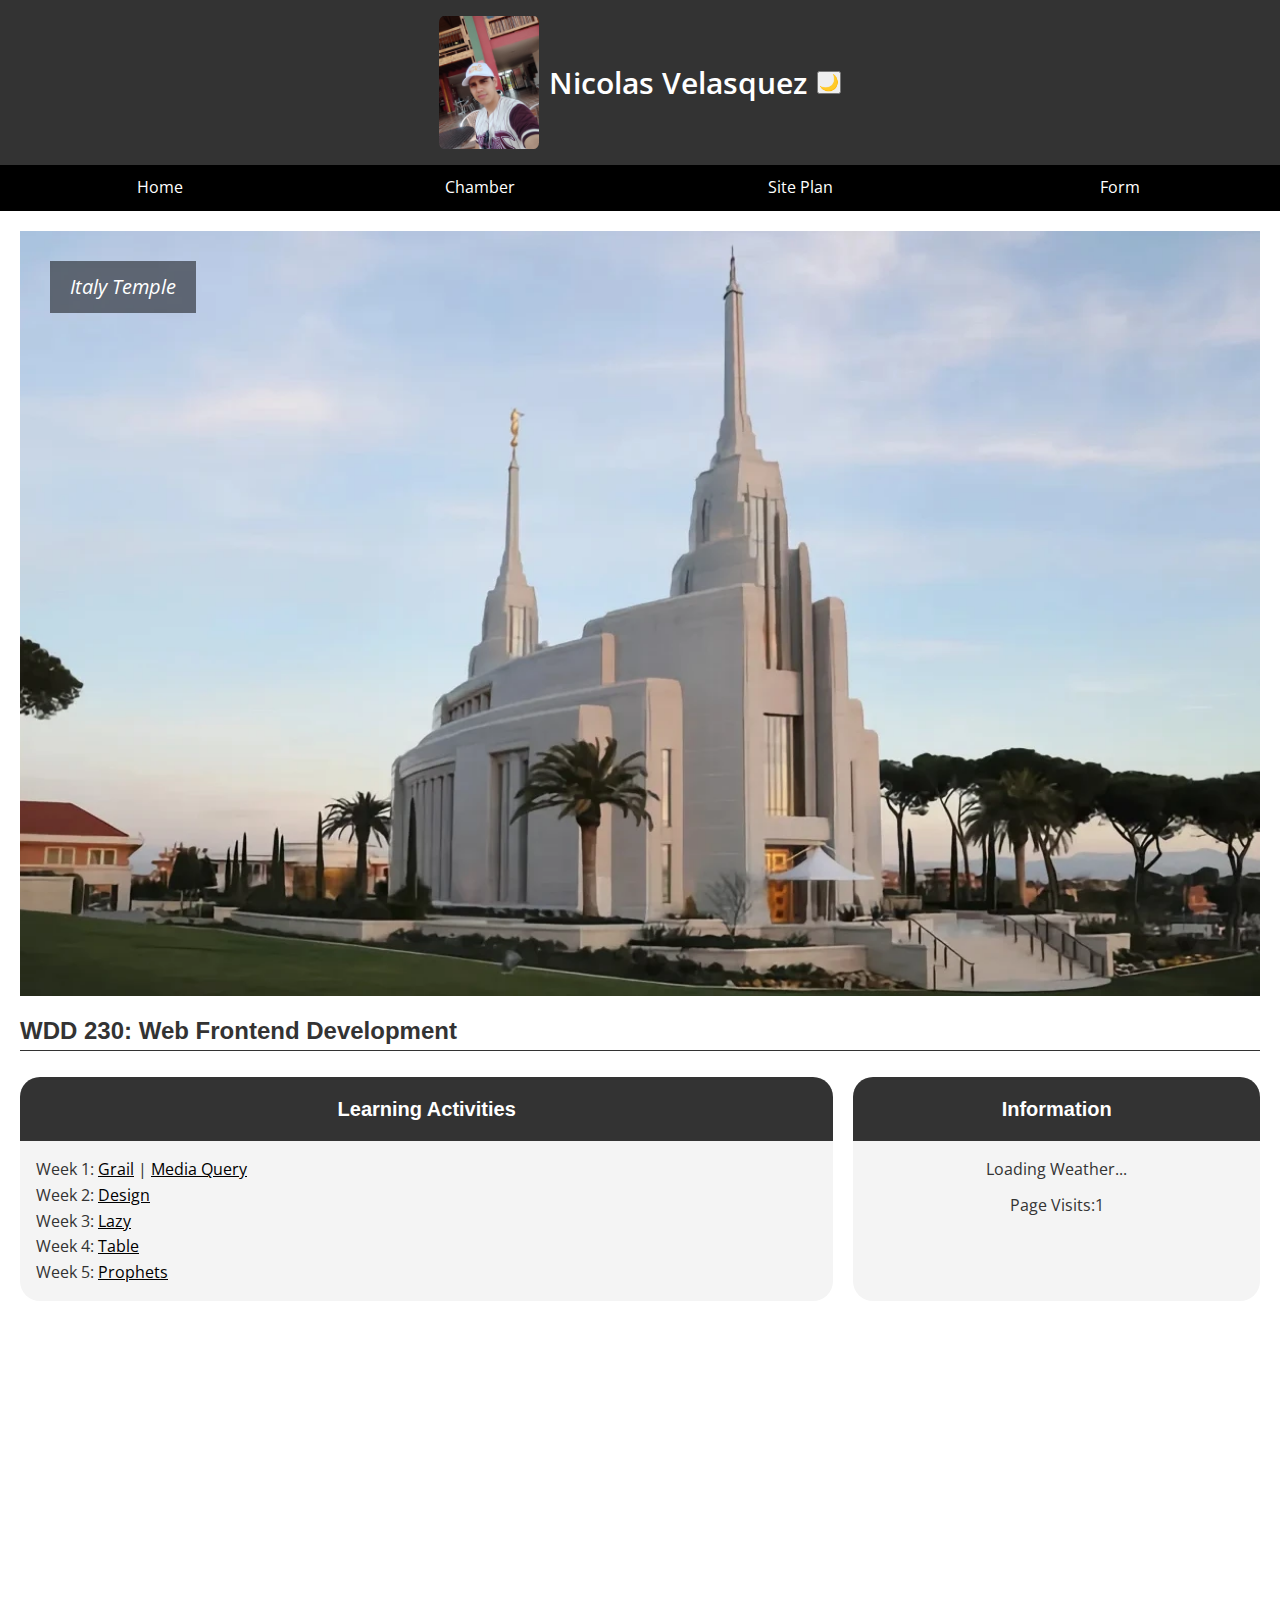
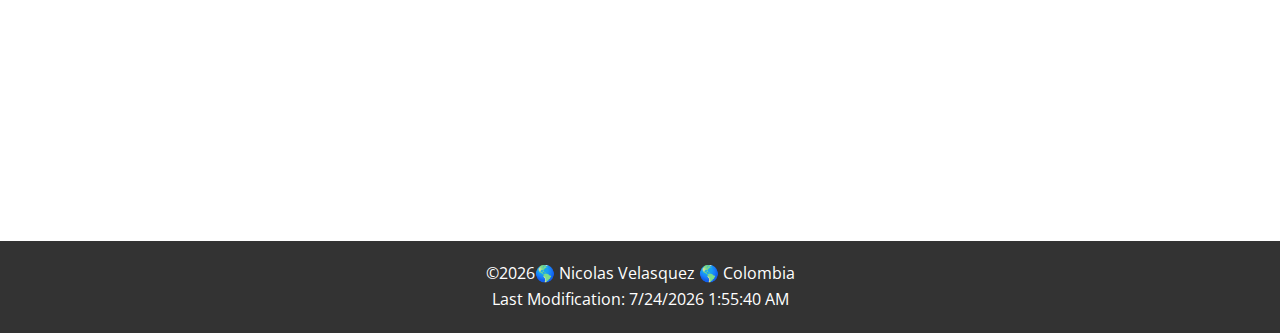
<file: index.html>
<!DOCTYPE html>
<html lang="en">
<head>
    <meta charset="UTF-8">
    <meta name="viewport" content="width=device-width, initial-scale=1.0">
    <title>Nicolas Velasquez - WDD 230 - Web Frontend Development </title>
    <meta name="description" content="WDD 230 - Web Frontend Development - Nicolas Velasquez - Demonstrate knowledge by applying HTML and CSS in the design and development of a page from course assignment portal">
    <meta name="author" content="Nicolas Velasquez">
    <link rel="preconnect" href="https://fonts.googleapis.com">
    <link rel="preconnect" href="https://fonts.gstatic.com" crossorigin>
    <link href="https://fonts.googleapis.com/css2?family=Montserrat:wght@400;700&family=Open+Sans:wght@400;600&display=swap" rel="stylesheet">
    <link rel="stylesheet" href="styles/base.css">
    <link rel="stylesheet" href="styles/larger.css">
    <link rel="stylesheet" href="styles/normalize.css">
    <link rel="icon" href="images/favicon-logo.png">
    <meta property="og:title" content="Nicolas Velasquez - WDD 230 - Web Frontend Development" />
    <meta property="og:type" content="website"/>
    <meta property="og:description" content="Demonstrate knowledge by applying HTML and CSS in the design and development of a website from course assignment portal">
    <meta property="og:url" content="https://www.nicoveldev.com/" />
    <meta property="og:image" content="https://www.spatial.io/_next/image?url=https%3A%2F%2Fmodels.readyplayer.me%2F63f63e739233b3995d6da501.png%3Fscene%3Dfullbody-portrait-closeupfront&w=640&q=75" />
    <script src="scripts/getDates.js" defer></script>
    <script src="scripts/links.js" defer></script>
</head>
<body>
    <header>
        <div class="header-content">
            <img src="images/profile.png" alt="headshot">
            <span>Nicolas Velasquez</span>
            <button id="menu-toggle" class="hamburger" aria-label="Toggle menu">☰</button>
            <button id="dark-mode-toggle" class="dark-mode-btn" aria-label="Toggle dark mode">🌙</button>
        </div>
        <nav id="menu-items" class="menu">
            <a href="/wdd230/index.html">Home</a>
            <a href="/wdd230/chamber/index.html">Chamber</a>
            <a href="/wdd230/week01/chamber-site-plan.html">Site Plan</a>
            <a href="/wdd230/form.html">Form</a>
        </nav>
    </header>
    <main>
        <!-- Hero Section (Opening) -->
        <section class="hero">
            <picture>
                <!-- Mobile view image -->
                <source srcset="images/roma-temple-medium.webp" media="(max-width: 767px)">
                <!-- Larger view image -->
                <source srcset="images/roma-temple-larger.webp" media="(min-width: 768px)">
                <!-- Fallback image -->
                <img src="images/roma-temple-large.webp" alt="Italy Temple" class="hero-img" width="500" height="250" loading="lazy">
            </picture>
            <div class="hero-overlay">
                <p>Italy Temple</p>
            </div>
        </section>
        <h1>WDD 230: Web Frontend Development</h1>
        <div class="card-container"> 
            <section class="card">
                <h2>Learning Activities</h2>
                <ul id="learn-list" class="learn-list">
                    <!-- Links will be dynamically added here -->
                </ul>
            </section>
            <section class="card">
                <h2>Information</h2>
                <ul class="info-list">
                    <li id="weather-info">Loading weather...</li>
                    <li>Page Visits: <span id="page-visit-counter">1</span></li>
                </ul>
            </section>
        </div>
        <div class="map-container">
            <iframe
                src="https://www.google.com/maps/embed?pb=!1m18!1m12!1m3!1d31843.58855033767!2d-76.49839811626259!3d3.9274452215664044!2m3!1f0!2f0!3f0!3m2!1i1024!2i768!4f13.1!3m3!1m2!1s0x8e375f382a4469d7%3A0x8f3a9b8605d38bc6!2sCalima%20Dari%C3%A9n!5e0!3m2!1sen!2sco!4v1728143961434!5m2!1sen!2sco" referrerpolicy="no-referrer-when-downgrade"
                width="600"
                height="450"
                style="border:0;"
                allowfullscreen=""
                loading="lazy">
            </iframe>
        </div>
    </main>
    <footer>
        <p>©<span id="currentYear"></span>🌎 Nicolas Velasquez 🌎 Colombia</p>
        <p id="lastModified"></p>
    </footer>
</body>
</html>
</file>
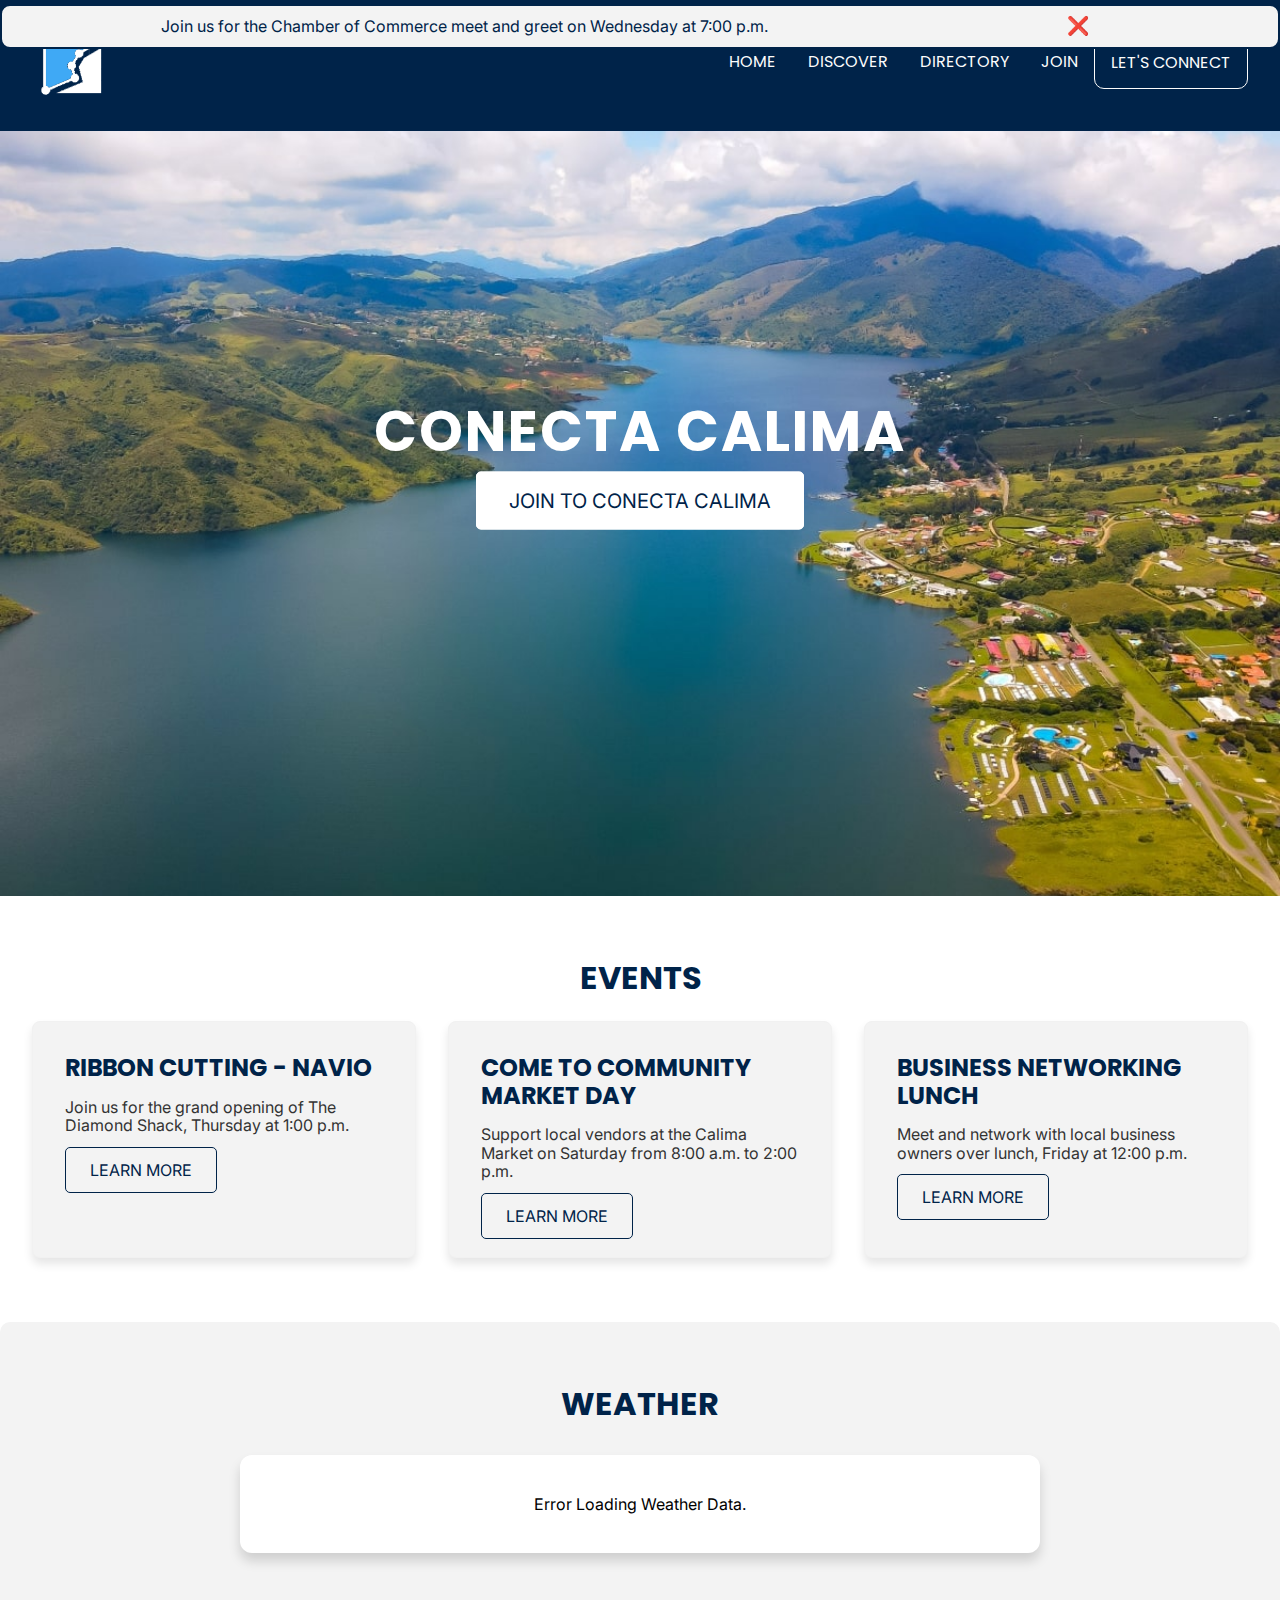
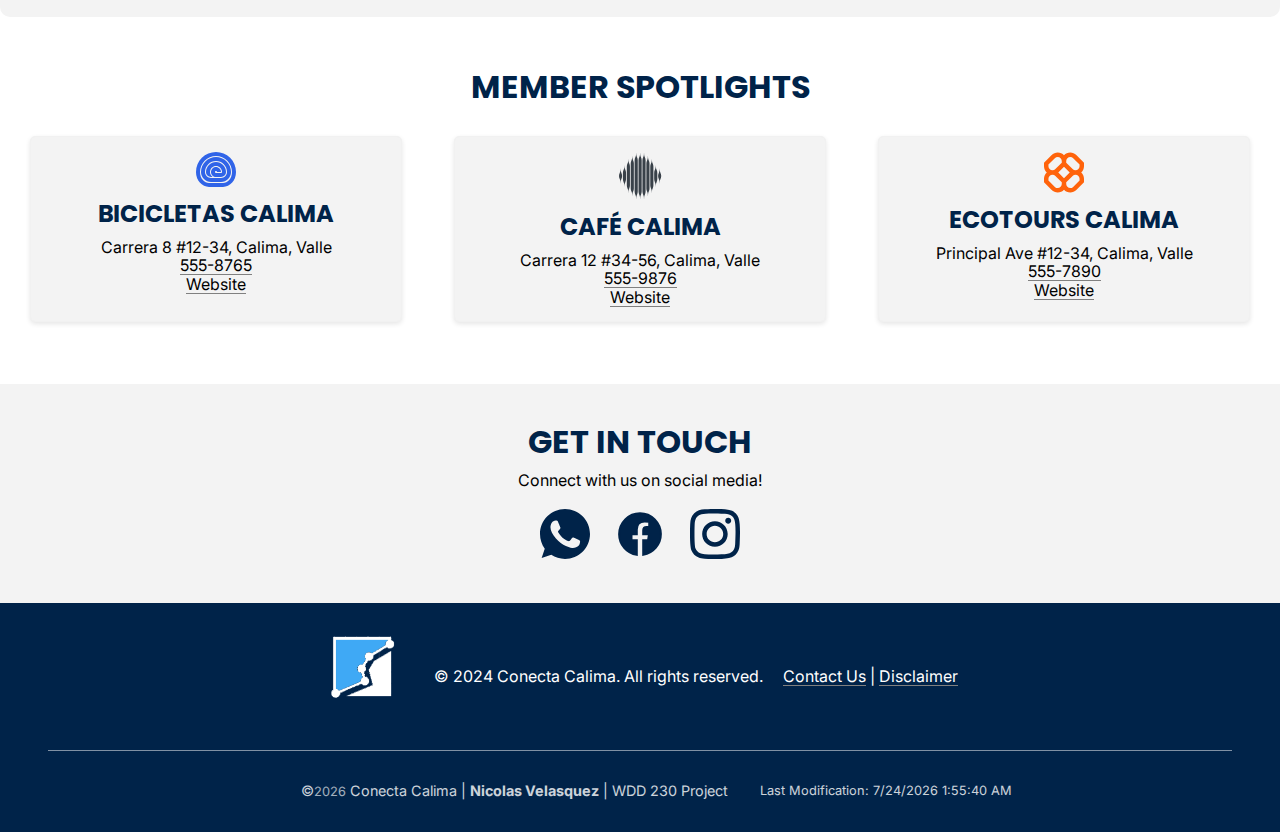
<file: chamber/index.html>
<!DOCTYPE html>
<html lang="en">
<head>
    <meta charset="UTF-8">
    <meta name="viewport" content="width=device-width, initial-scale=1.0">
    <title>Conecta Calima </title>
    <meta name="description" content="Conecta Calima is a site to serve as a comprehensive resource for local entrepreneurs, promoting economic growth and community development. ">
    <meta name="author" content="Nicolas Velasquez">
    <link rel="preconnect" href="https://fonts.googleapis.com">
    <link rel="preconnect" href="https://fonts.gstatic.com" crossorigin>
    <link href="https://fonts.googleapis.com/css2?family=Inter:ital,opsz,wght@0,14..32,100..900;1,14..32,100..900&family=Poppins:ital,wght@0,100;0,200;0,300;0,400;0,500;0,600;0,700;0,800;0,900;1,100;1,200;1,300;1,400;1,500;1,600;1,700;1,800;1,900&display=swap" rel="stylesheet">
    <link rel="stylesheet" href="styles/normalize.css">
    <link rel="stylesheet" href="styles/base.css">
    <link rel="stylesheet" href="styles/larger.css">
    <link rel="icon" href="images/favicon.png">
    <script src="scripts/chamber.js" defer></script>
    <meta property="og:title" content="Conecta Calima" />
    <meta property="og:type" content="website"/>
    <meta property="og:description" content="Conecta Calima site is to serve as a comprehensive resource for local entrepreneurs, promoting economic growth and community development." />
    <meta property="og:url" content="https://www.conectacalima.com/" />
    <meta property="og:image" content="https://revistasoyviajero.com/wp-content/uploads/2024/07/Atractivos-Turisticos-del-Lago-Calima-800x533.jpg" />
</head>
<body>
    <!-- Banner -->
    <div class="banner" id="meet-greet-banner">
        <p>Join us for the Chamber of Commerce meet and greet on Wednesday at 7:00 p.m.</p>
        <button class="close-btn" id="close-banner-btn">❌</button>
    </div>
    
    <!-- Navigation -->
    <header>
        <nav>
            <a href="index.html" class="logo">
                <img src="images/conecta-calima-logo-white.png" alt="Conecta Calima Logo">
            </a>
            <ul class="nav-links">
                <li><a href="index.html">Home</a></li>
                <li><a href="discover.html">Discover</a></li>
                <li><a href="directory.html">Directory</a></li>
                <li><a href="join.html">Join</a></li>
                <li><a href="join.html" class="btn-connect">Let's Connect</a></li>
            </ul>
            <div class="burger">
                <div class="line1"></div>
                <div class="line2"></div>
                <div class="line3"></div>
            </div>
        </nav>
    </header>
    

    <!-- Main Content -->
    <main>
        <!-- Hero Section (Opening) -->
        <section class="hero">
            <img src="images/hero-image.jpg" alt="Calima Darien Landscape" class="hero-img">
            <div class="hero-content">
                <h1>Conecta Calima</h1>
                <a href="#" class="btn-primary">Join to Conecta Calima</a>
            </div>
        </section>

        <!-- Current Events Section -->
        <section class="current-events">
            <h2>Events</h2>
            <div class="events-list">
                <article class="event">
                    <h3>Ribbon Cutting - Navio</h3>
                    <p>Join us for the grand opening of The Diamond Shack, Thursday at 1:00 p.m.</p>
                    <a href="#" class="btn-secondary">Learn More</a>
                </article>
                <article class="event">
                    <h3>Come to Community Market Day</h3>
                    <p>Support local vendors at the Calima Market on Saturday from 8:00 a.m. to 2:00 p.m.</p>
                    <a href="#" class="btn-secondary">Learn More</a>
                </article>
                <article class="event">
                    <h3>Business Networking Lunch</h3>
                    <p>Meet and network with local business owners over lunch, Friday at 12:00 p.m.</p>
                    <a href="#" class="btn-secondary">Learn More</a>
                </article>
            </div>
        </section>

        <!-- Weather Card Section -->
        <section class="weather-card">
            <h2>Weather</h2>
            <div class="weather-content">
                
            </div>
        </section>

        <!-- Company Spotlights Section -->
        <section class="company-spotlights">
            <h2>Member Spotlights</h2>
            <div class="spotlight-cards">
                
            </div>
        </section>

        <!-- Call to Action Block -->
        <section class="cta-block">
            <h2>Get in Touch</h2>
            <p>Connect with us on social media!</p>
            <div class="social-icons">
                <a href="#" class="social-icon">
                    <img src="images/whatsapp-128-svgrepo-com.svg" alt="WhatsApp">
                </a>
                <a href="#" class="social-icon">
                    <img src="images//facebook-svgrepo-com.svg" alt="Facebook">
                </a>
                <a href="#" class="social-icon">
                    <img src="images/instagram-167-svgrepo-com.svg" alt="Instagram">
                </a>
            </div>
        </section>
    </main>

    <!-- Footer -->
    <footer>
        <div class="top-section">
            <div class="left-section">
                <div class="footer-logo">
                    <img src="images/conecta-calima-logo-white.png" alt="Conecta Calima Logo">
                </div>
                <p>© 2024 Conecta Calima. All rights reserved.</p>
                <p class="disclaimer"><a href="#">Contact Us</a> | <a href="#">Disclaimer</a></p>
            </div>
        </div>
        <hr> <!-- Line to divide sections -->
        <div class="bottom-section">
            <p>©<span id="currentYear"></span> Conecta Calima | <b>Nicolas Velasquez</b> | WDD 230 Project</p>
            <p id="lastModified"></p>
        </div>
    </footer>
</body>
</html>
</file>
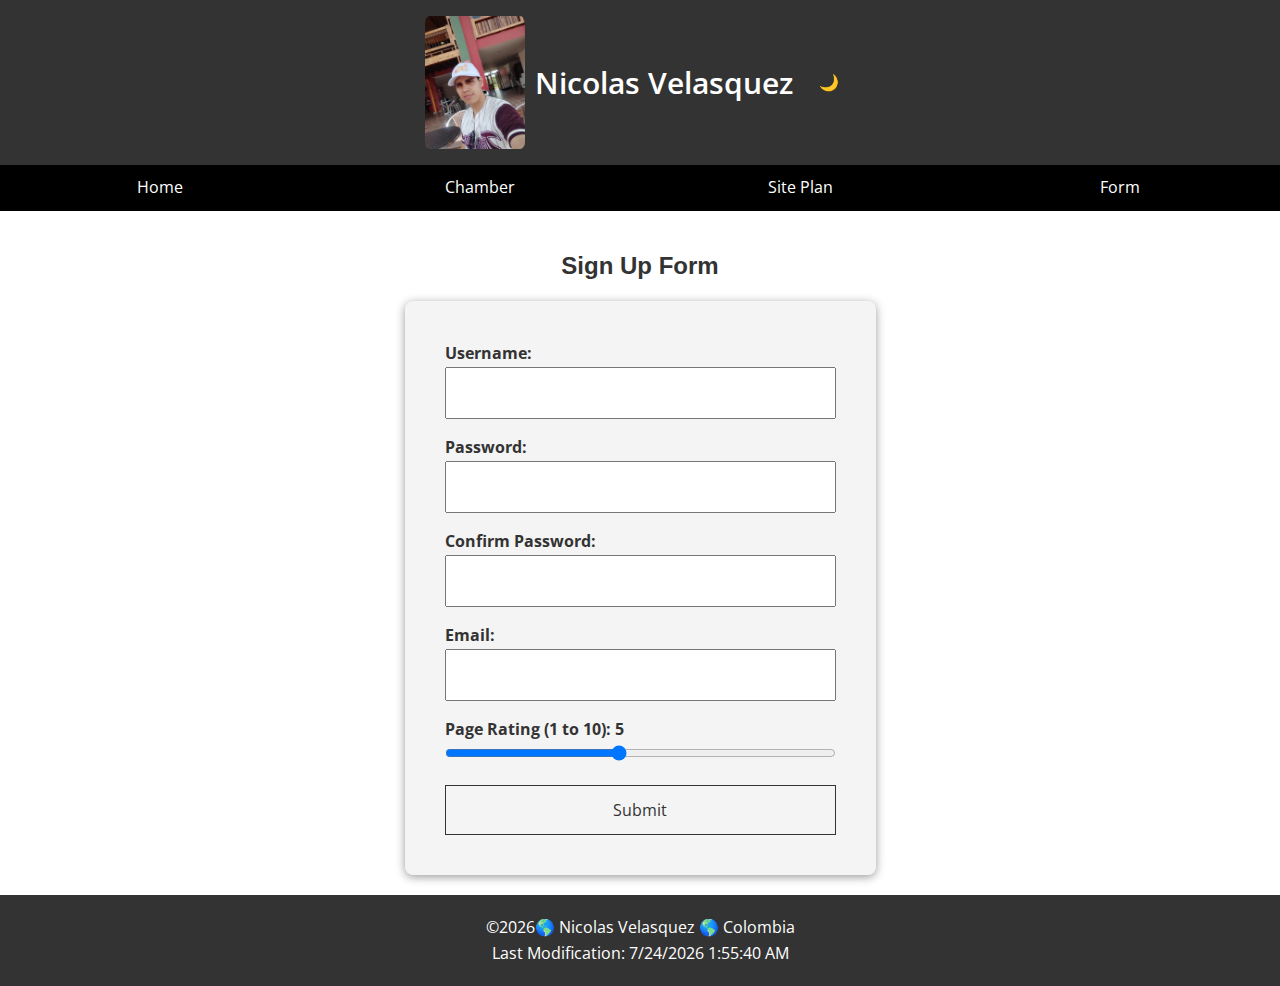
<file: form.html>
<!DOCTYPE html>
<html lang="en">
<head>
    <meta charset="UTF-8">
    <meta name="viewport" content="width=device-width, initial-scale=1.0">
    <title>Nicolas Velasquez - WDD 230 - Form </title>
    <meta name="description" content="WDD 230 - Web Frontend Development - Nicolas Velasquez - Develop a form">
    <meta name="author" content="Nicolas Velasquez">
    <link rel="preconnect" href="https://fonts.googleapis.com">
    <link rel="preconnect" href="https://fonts.gstatic.com" crossorigin>
    <link href="https://fonts.googleapis.com/css2?family=Montserrat:wght@400;700&family=Open+Sans:wght@400;600&display=swap" rel="stylesheet">
    <link rel="stylesheet" href="styles/form.css">
    
    <link rel="stylesheet" href="styles/normalize.css">
    <link rel="icon" href="images/favicon-logo.png">
    <meta property="og:title" content="Nicolas Velasquez - WDD 230 - Web Frontend Development" />
    <meta property="og:type" content="website"/>
    <meta property="og:description" content="Demonstrate knowledge by applying HTML and CSS in the design and development of a website from course assignment portal">
    <meta property="og:url" content="https://www.nicoveldev.com/" />
    <meta property="og:image" content="https://www.spatial.io/_next/image?url=https%3A%2F%2Fmodels.readyplayer.me%2F63f63e739233b3995d6da501.png%3Fscene%3Dfullbody-portrait-closeupfront&w=640&q=75" />
    <script src="scripts/getDates.js" defer></script>
</head>
<body>
    <header>
        <div class="header-content">
            <img src="images/profile.png" alt="headshot">
            <span>Nicolas Velasquez</span>
            <button id="menu-toggle" class="hamburger" aria-label="Toggle menu">☰</button>
            <button id="dark-mode-toggle" class="dark-mode-btn" aria-label="Toggle dark mode">🌙</button>
        </div>
        <nav id="menu-items" class="menu">
            <a href="/wdd230/index.html">Home</a>
            <a href="/wdd230/chamber/index.html">Chamber</a>
            <a href="/wdd230/week01/chamber-site-plan.html">Site Plan</a>
            <a href="/wdd230/form.html">Form</a>
        </nav>
    </header>
    <main>
        <h1>Sign Up Form</h1>
            <form id="signup-form" action="record.html" method="get">
                <!-- Username -->
            <div class="form-group">
                <label for="username">Username:</label>
                <input type="text" id="username" name="username" required>
            </div>

            <!-- Password -->
            <div class="form-group">
                <label for="password">Password:</label>
                <input type="password" id="password" name="password" required pattern="[A-Za-z0-9]{8,}" title="Password must be at least 8 characters and alphanumeric.">
            </div>

            <!-- Confirm Password -->
            <div class="form-group">
                <label for="confirm-password">Confirm Password:</label>
                <input type="password" id="confirm-password" name="confirm-password" required>
            </div>

            <!-- Email -->
            <div class="form-group">
                <label for="email">Email:</label>
                <input type="email" id="email" name="email" required pattern="[a-zA-Z0-9._%+-]+@byui\.edu$" title="Please enter a valid byui.edu email address.">
            </div>

            <!-- Page Rating -->
            <div class="form-group">
                <label for="rating">Page Rating (1 to 10): <span id="rating-value">5</span></label>
                <input type="range" id="rating" name="rating" min="1" max="10" step="1" value="5" oninput="document.getElementById('rating-value').textContent = this.value">
            </div>
    
            <!-- Submit Button -->
            <button type="submit">Submit</button>
        </form>
    </main>
    
    <footer>
        <p>©<span id="currentYear"></span>🌎 Nicolas Velasquez 🌎 Colombia</p>
        <p id="lastModified"></p>
    </footer>
</body>
</html>
</file>
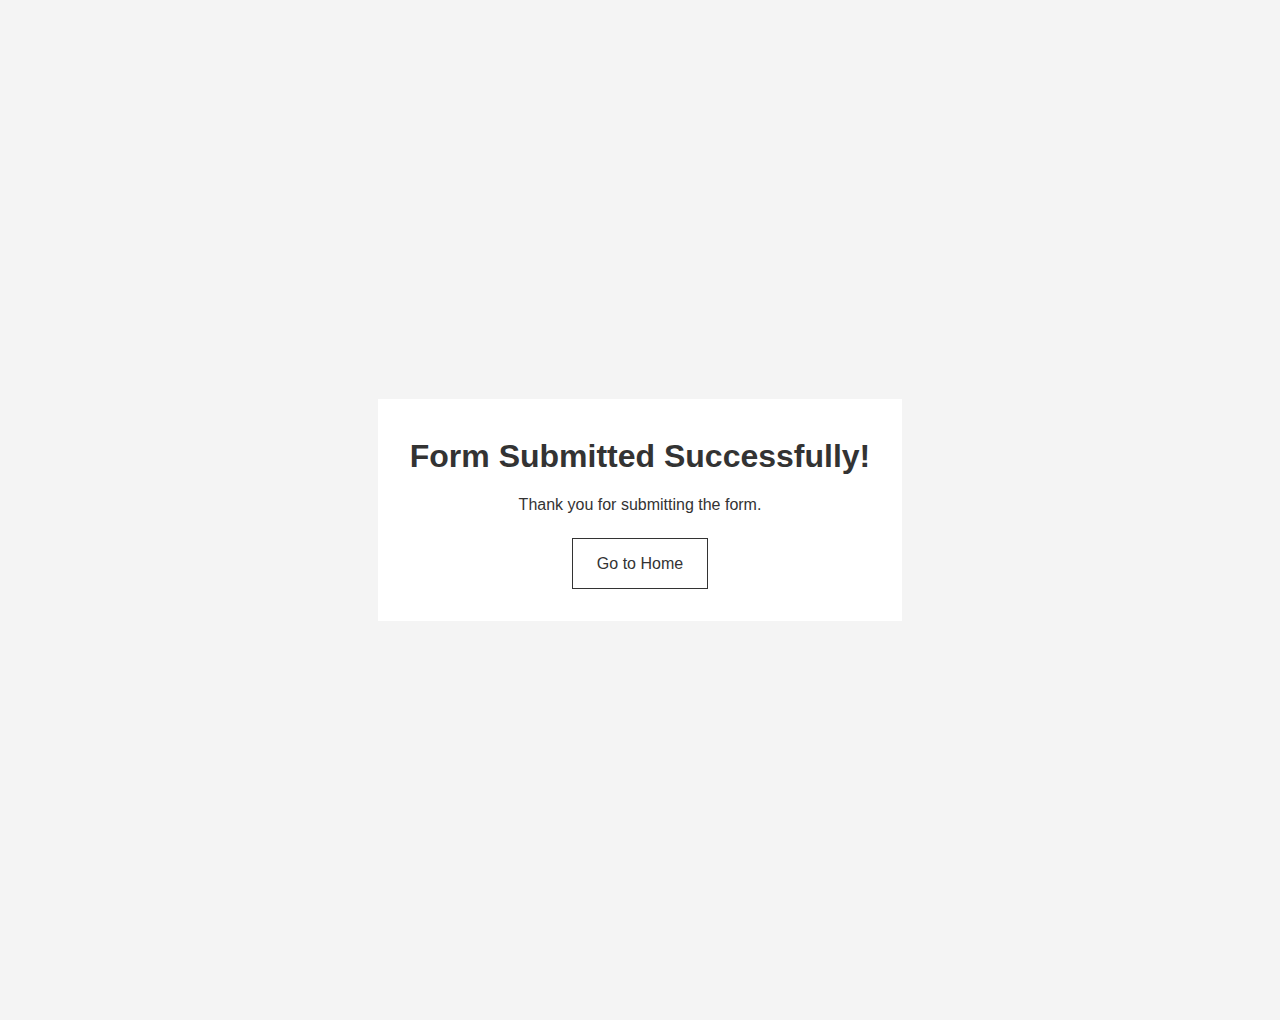
<file: record.html>
<!DOCTYPE html>
<html lang="en">
<head>
    <meta charset="UTF-8">
    <meta name="viewport" content="width=device-width, initial-scale=1.0">
    <title>Confirmation</title>
    <style>
        * {
            margin: 0;
            padding: 0;
            box-sizing: border-box;
        }

        body, html {
            font-family: 'Montserrant', sans-serif;
            line-height: 1.6;
            color: #333;
            background-color: #f4f4f4;
            padding: 20px;
        }

        main {
            display: flex;
            flex-direction: column;
            justify-content: center;
            align-items: center;
            height: 100vh;
            text-align: center;
        }

        .record-section {
            background-color: #fff;
            text-align: center;
            padding: 2rem;
        }

        h1 {
            font-size: 1.8rem;
            color: #333;
            margin-bottom: 10px;
        }

        p {
            font-size: 1.2rem;
            margin-bottom: 20px;
        }

        a.btn {
            background-color: transparent;
            display: inline-block;
            color: #333;
            cursor: pointer;
            border: 1px solid #333;
            font-size: 1.2rem;
            padding: 15px;
            text-decoration: none;
            border-radius: 0;
        }

        a.btn:hover {
            background-color: #333;
            color: #fff;
        }

        @media (min-width: 768px) {
            body {
                padding: 40px;
            }

            main {
                justify-content: center;
                align-items: center;
                
            }

            section {
                max-width: 600px;
                padding: 40px;
            }

            .record-section h1 {
                font-size: 2rem;
            }

            p {
                font-size: 1rem;
            }

            a.btn {
                padding: 12px 24px;
                font-size: 1rem;
            }
        }
    </style>
</head>
<body>
    <main>
        <div class="record-section">
            <h1>Form Submitted Successfully!</h1>
            <p>Thank you for submitting the form.</p>
            <a href="/wdd230/index.html" class="btn">Go to Home</a>
        </div>
    </main>
</body>
</html>
</file>
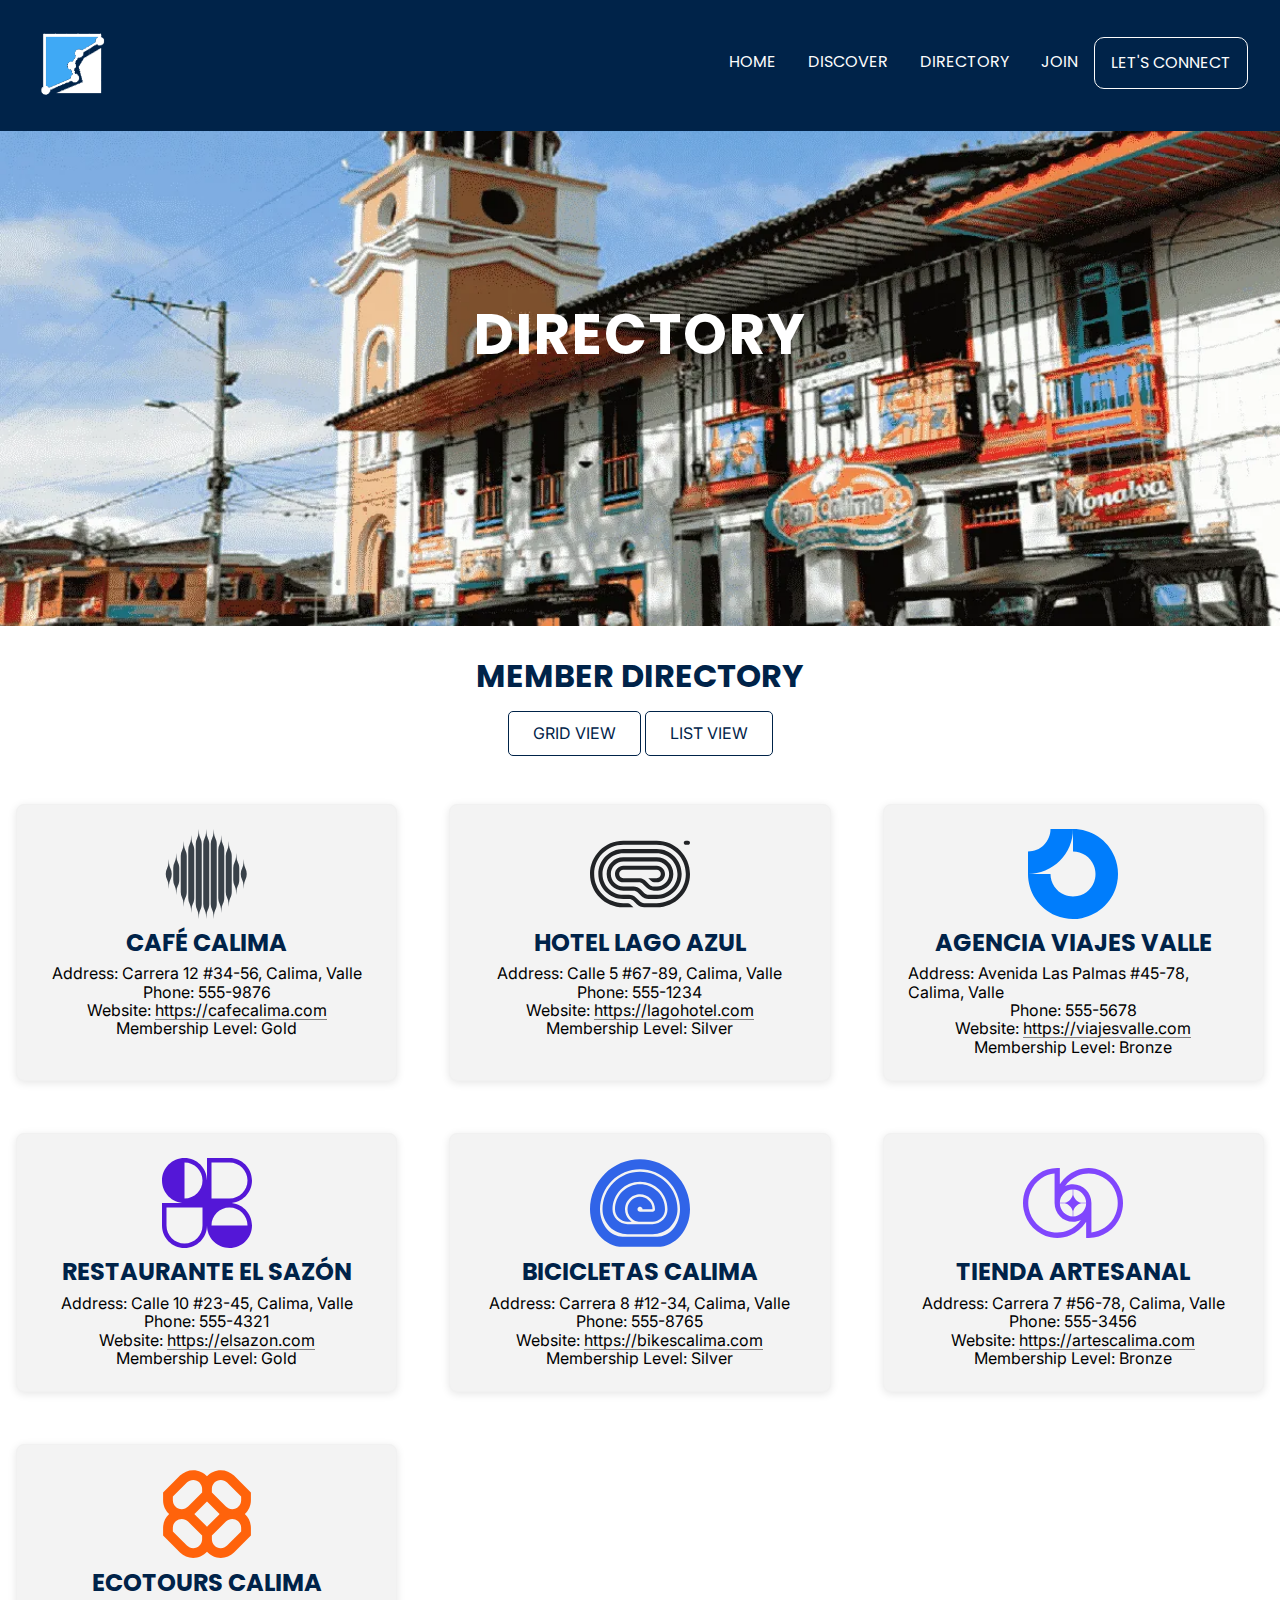
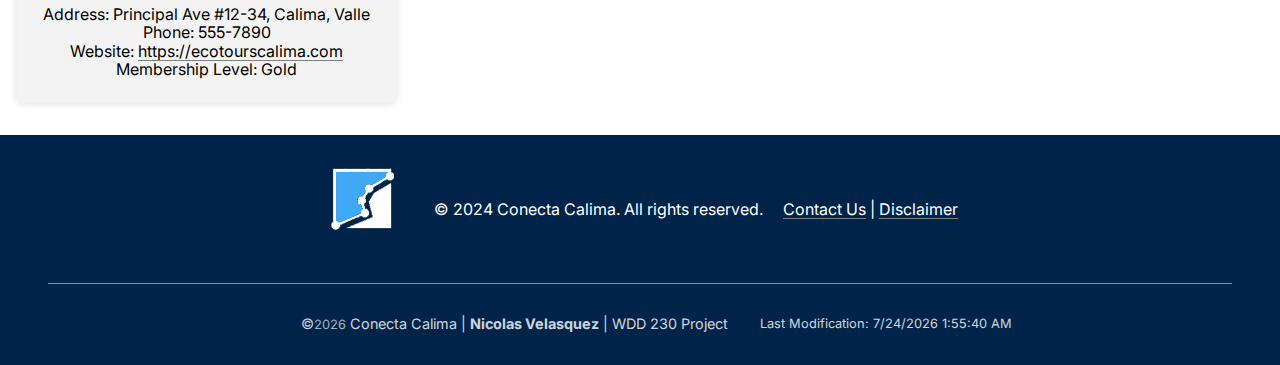
<file: chamber/directory.html>
<!DOCTYPE html>
<html lang="en">
    <head>
        <meta charset="UTF-8">
        <meta name="viewport" content="width=device-width, initial-scale=1.0">
        <title>Directory - Conecta Calima</title>
        <meta name="description" content="Find local businesses and entrepreneurs in Calima with Conecta Calima's Directory. Discover a wide range of services and resources to connect and grow within the community.">
        <meta name="author" content="Nicolas Velasquez">
        <link rel="preconnect" href="https://fonts.googleapis.com">
        <link rel="preconnect" href="https://fonts.gstatic.com" crossorigin>
        <link href="https://fonts.googleapis.com/css2?family=Inter:ital,opsz,wght@0,14..32,100..900;1,14..32,100..900&family=Poppins:ital,wght@0,100;0,200;0,300;0,400;0,500;0,600;0,700;0,800;0,900;1,100;1,200;1,300;1,400;1,500;1,600;1,700;1,800;1,900&display=swap" rel="stylesheet">
        <link rel="stylesheet" href="styles/normalize.css">
        <link rel="stylesheet" href="styles/base.css">
        <link rel="stylesheet" href="styles/larger.css">
        <link rel="icon" href="images/favicon.png">
        <script src="scripts/chamber.js" defer></script>
        <meta property="og:title" content="Directory - Conecta Calima" />
        <meta property="og:type" content="website"/>
        <meta property="og:description" content="Find local businesses and entrepreneurs in Calima with Conecta Calima's Directory. Discover a wide range of services and resources to connect and grow within the community." />
        <meta property="og:url" content="https://www.conectacalima.com/discover" />
        <meta property="og:image" content="https://revistasoyviajero.com/wp-content/uploads/2024/07/Atractivos-Turisticos-del-Lago-Calima-800x533.jpg" />
    </head>
<body>
    <!-- Navigation -->
    <header>
        <nav>
            <a href="index.html" class="logo">
                <img src="images/conecta-calima-logo-white.png" alt="Conecta Calima Logo">
            </a>
            <ul class="nav-links">
                <li><a href="index.html">Home</a></li>
                <li><a href="discover.html">Discover</a></li>
                <li><a href="directory.html">Directory</a></li>
                <li><a href="join.html">Join</a></li>
                <li><a href="join.html" class="btn-connect">Let's Connect</a></li>
            </ul>
            <div class="burger">
                <div class="line1"></div>
                <div class="line2"></div>
                <div class="line3"></div>
            </div>
        </nav>
    </header>
    <main>
        <!-- Hero Section (Opening) -->
        <section class="hero-discover">
            <picture>
                <source srcset="images/directory-hero-image.webp" media="(max-width: 960px)">
                <img src="images/directory-hero-image.webp" alt="Calima Darien Landscape" class="hero-img" loading="lazy">
            </picture>
            <div class="hero-content">
                <h1>Directory</h1>
            </div>
        </section>
        <section class="member-directory">
            <h2>Member Directory</h2>
            <div class="view-toggle">
                <button id="grid-view">Grid View</button>
                <button id="list-view">List View</button>
            </div>
        </section>
        <section id="directory-container" class="directory-grid">
            <!-- Member cards will be dynamically inserted here -->
        </section>
    </main>

    <!-- Footer -->
    <footer>
        <div class="top-section">
            <div class="left-section">
                <div class="footer-logo">
                    <img src="images/conecta-calima-logo-white.png" alt="Conecta Calima Logo">
                </div>
                <p>© 2024 Conecta Calima. All rights reserved.</p>
                <p class="disclaimer"><a href="#">Contact Us</a> | <a href="#">Disclaimer</a></p>
            </div>
        </div>
        <hr> <!-- Line to divide sections -->
        <div class="bottom-section">
            <p>©<span id="currentYear"></span> Conecta Calima | <b>Nicolas Velasquez</b> | WDD 230 Project</p>
            <p id="lastModified"></p>
        </div>
    </footer>
</body>
</html>
</file>
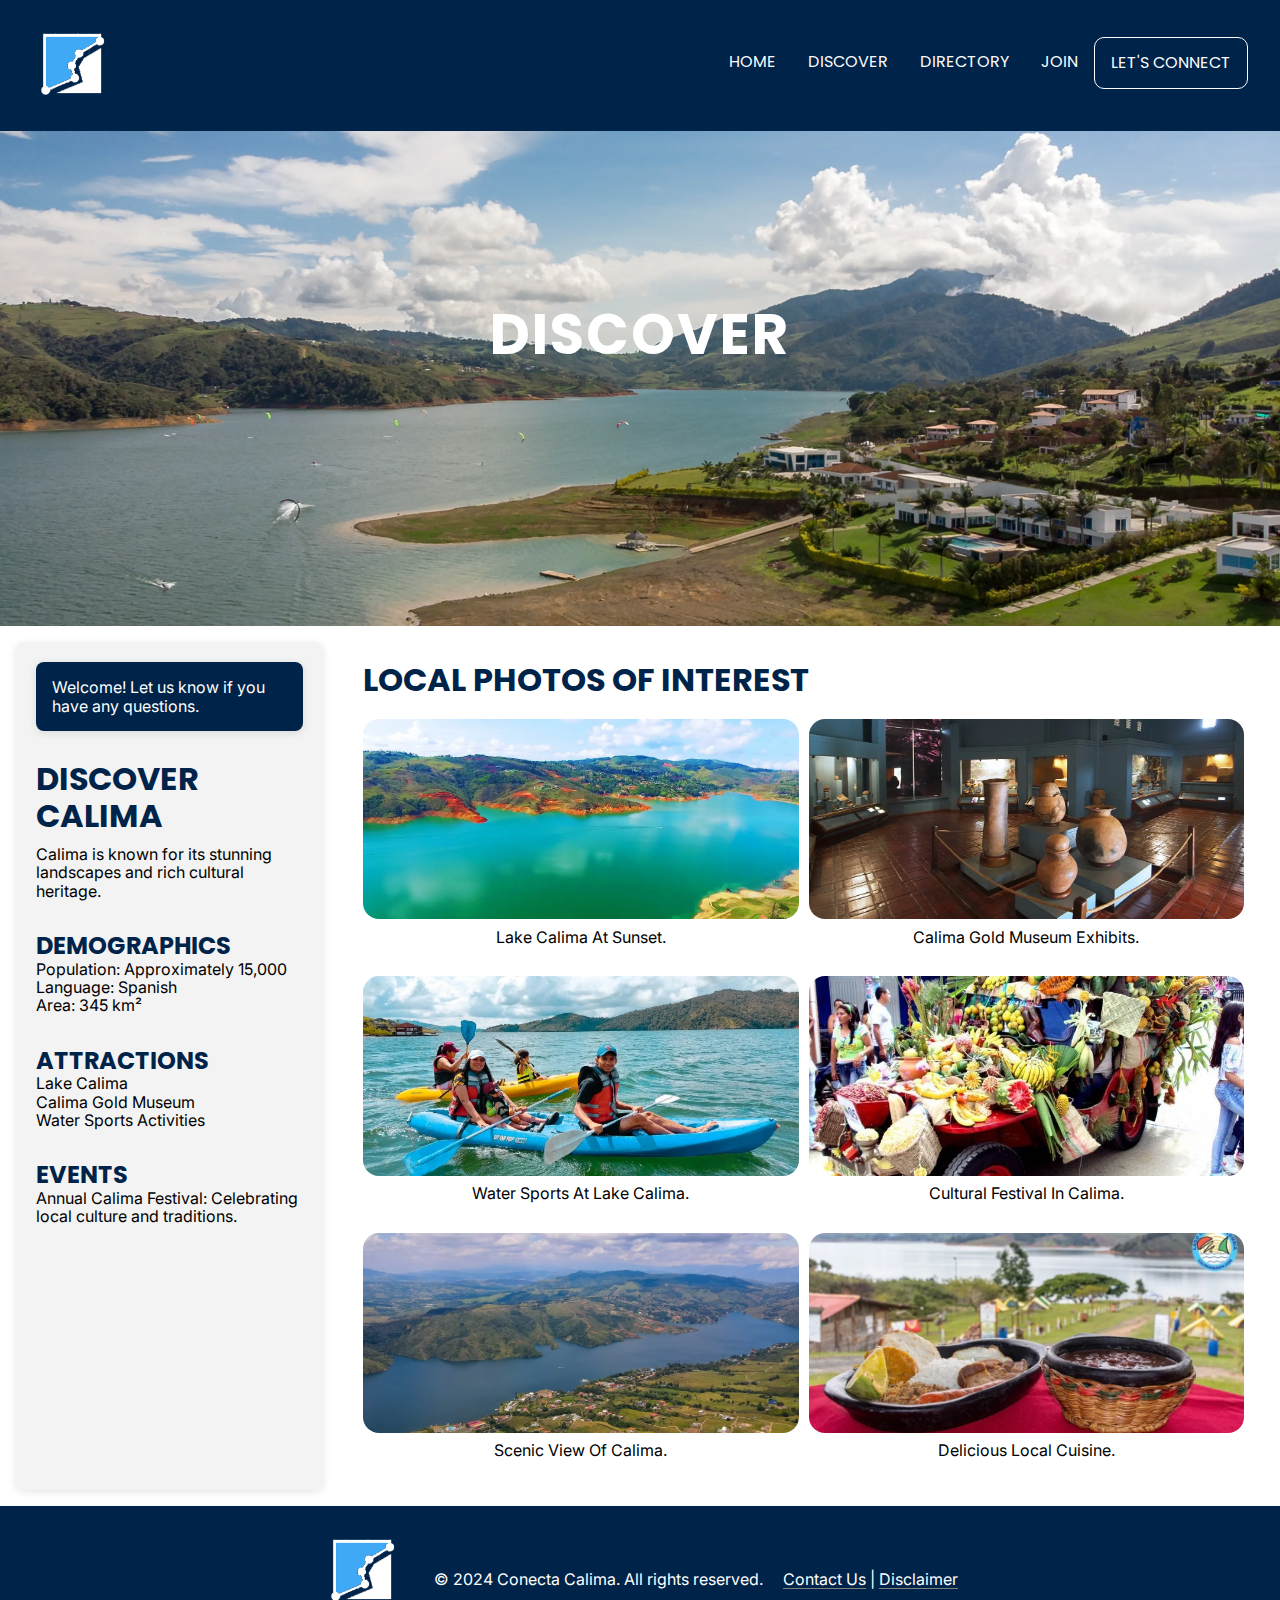
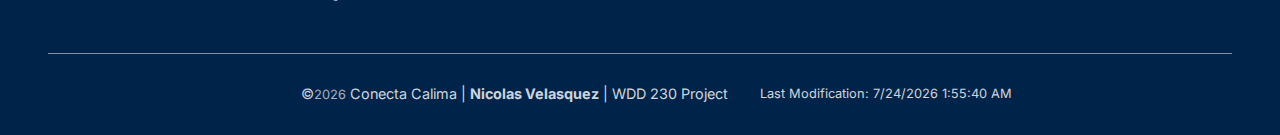
<file: chamber/discover.html>
<!DOCTYPE html>
<html lang="en">
<head>
    <meta charset="UTF-8">
    <meta name="viewport" content="width=device-width, initial-scale=1.0">
    <title>Discover - Conecta Calima</title>
    <meta name="description" content="Explore the local attractions, events, and culture of Calima through Conecta Calima's Discover page. A gateway to connect with the community and support local entrepreneurs.">
    <meta name="author" content="Nicolas Velasquez">
    <link rel="preconnect" href="https://fonts.googleapis.com">
    <link rel="preconnect" href="https://fonts.gstatic.com" crossorigin>
    <link href="https://fonts.googleapis.com/css2?family=Inter:ital,opsz,wght@0,14..32,100..900;1,14..32,100..900&family=Poppins:ital,wght@0,100;0,200;0,300;0,400;0,500;0,600;0,700;0,800;0,900;1,100;1,200;1,300;1,400;1,500;1,600;1,700;1,800;1,900&display=swap" rel="stylesheet">
    <link rel="stylesheet" href="styles/normalize.css">
    <link rel="stylesheet" href="styles/base.css">
    <link rel="stylesheet" href="styles/larger.css">
    <link rel="icon" href="images/favicon.png">
    <script src="scripts/chamber.js" defer></script>
    <meta property="og:title" content="Discover - Conecta Calima" />
    <meta property="og:type" content="website"/>
    <meta property="og:description" content="Explore the local attractions, events, and culture of Calima through Conecta Calima's Discover page. A gateway to connect with the community and support local entrepreneurs." />
    <meta property="og:url" content="https://www.conectacalima.com/discover" />
    <meta property="og:image" content="https://revistasoyviajero.com/wp-content/uploads/2024/07/Atractivos-Turisticos-del-Lago-Calima-800x533.jpg" />
</head>
<body>
    <!-- Navigation -->
    <header>
        <nav>
            <a href="index.html" class="logo">
                <img src="images/conecta-calima-logo-white.png" alt="Conecta Calima Logo">
            </a>
            <ul class="nav-links">
                <li><a href="index.html">Home</a></li>
                <li><a href="discover.html">Discover</a></li>
                <li><a href="directory.html">Directory</a></li>
                <li><a href="join.html">Join</a></li>
                <li><a href="join.html" class="btn-connect">Let's Connect</a></li>
            </ul>
            <div class="burger">
                <div class="line1"></div>
                <div class="line2"></div>
                <div class="line3"></div>
            </div>
        </nav>
    </header>
    

    <!-- Main Content -->
    <main>
        <!-- Hero Section (Opening) -->
        <section class="hero-discover">
            <picture>
                <source srcset="images/discover-hero-image.webp" media="(max-width: 960px)">
                <img src="images/discover-hero-image.webp" alt="Calima Darien Landscape" class="hero-img" loading="lazy">
            </picture>
            <div class="hero-content">
                <h1>Discover</h1>
            </div>
        </section>
        <div class="grid-container">
            <!-- Sidebar -->
            <aside class="sidebar">
                <div id="visit-message"></div>
                <h2>Discover Calima</h2>
                <p>Calima is known for its stunning landscapes and rich cultural heritage.</p>
                <h3>Demographics</h3>
                <ul>
                    <li>Population: Approximately 15,000</li>
                    <li>Language: Spanish</li>
                    <li>Area: 345 km²</li>
                </ul>
                <h3>Attractions</h3>
                <ul>
                    <li>Lake Calima</li>
                    <li>Calima Gold Museum</li>
                    <li>Water Sports Activities</li>
                </ul>
                <h3>Events</h3>
                <p>Annual Calima Festival: Celebrating local culture and traditions.</p>
            </aside>
    
            <!-- Main Area -->
            <section class="gallery">
                <h2>Local Photos of Interest</h2>
                <div class="image-grid">
                    <figure>
                        <img src="images//lake-calima.webp" loading="lazy" alt="Lake Calima" />
                        <figcaption>Lake Calima at sunset.</figcaption>
                    </figure>
                    <figure>
                        <img src="images/calima-gold-museum.webp" loading="lazy" alt="Calima Gold Museum" />
                        <figcaption>Calima Gold Museum exhibits.</figcaption>
                    </figure>
                    <figure>
                        <img src="images//water-sports.webp" loading="lazy" alt="Water Sports" />
                        <figcaption>Water sports at Lake Calima.</figcaption>
                    </figure>
                    <figure>
                        <img src="images/cultural-festival.webp" loading="lazy" alt="Cultural Festival" />
                        <figcaption>Cultural festival in Calima.</figcaption>
                    </figure>
                    <figure>
                        <img src="images/scenic-view.webp" loading="lazy" alt="Scenic View" />
                        <figcaption>Scenic view of Calima.</figcaption>
                    </figure>
                    <figure>
                        <img src="images/cuisine-calima.webp" loading="lazy" alt="Local Cuisine" />
                        <figcaption>Delicious local cuisine.</figcaption>
                    </figure>
                </div>
            </section>
        </div>
    </main>
    

    <!-- Footer -->
    <footer>
        <div class="top-section">
            <div class="left-section">
                <div class="footer-logo">
                    <img src="images/conecta-calima-logo-white.png" alt="Conecta Calima Logo">
                </div>
                <p>© 2024 Conecta Calima. All rights reserved.</p>
                <p class="disclaimer"><a href="#">Contact Us</a> | <a href="#">Disclaimer</a></p>
            </div>
        </div>
        <hr> <!-- Line to divide sections -->
        <div class="bottom-section">
            <p>©<span id="currentYear"></span> Conecta Calima | <b>Nicolas Velasquez</b> | WDD 230 Project</p>
            <p id="lastModified"></p>
        </div>
    </footer>
</body>
</html>
</file>
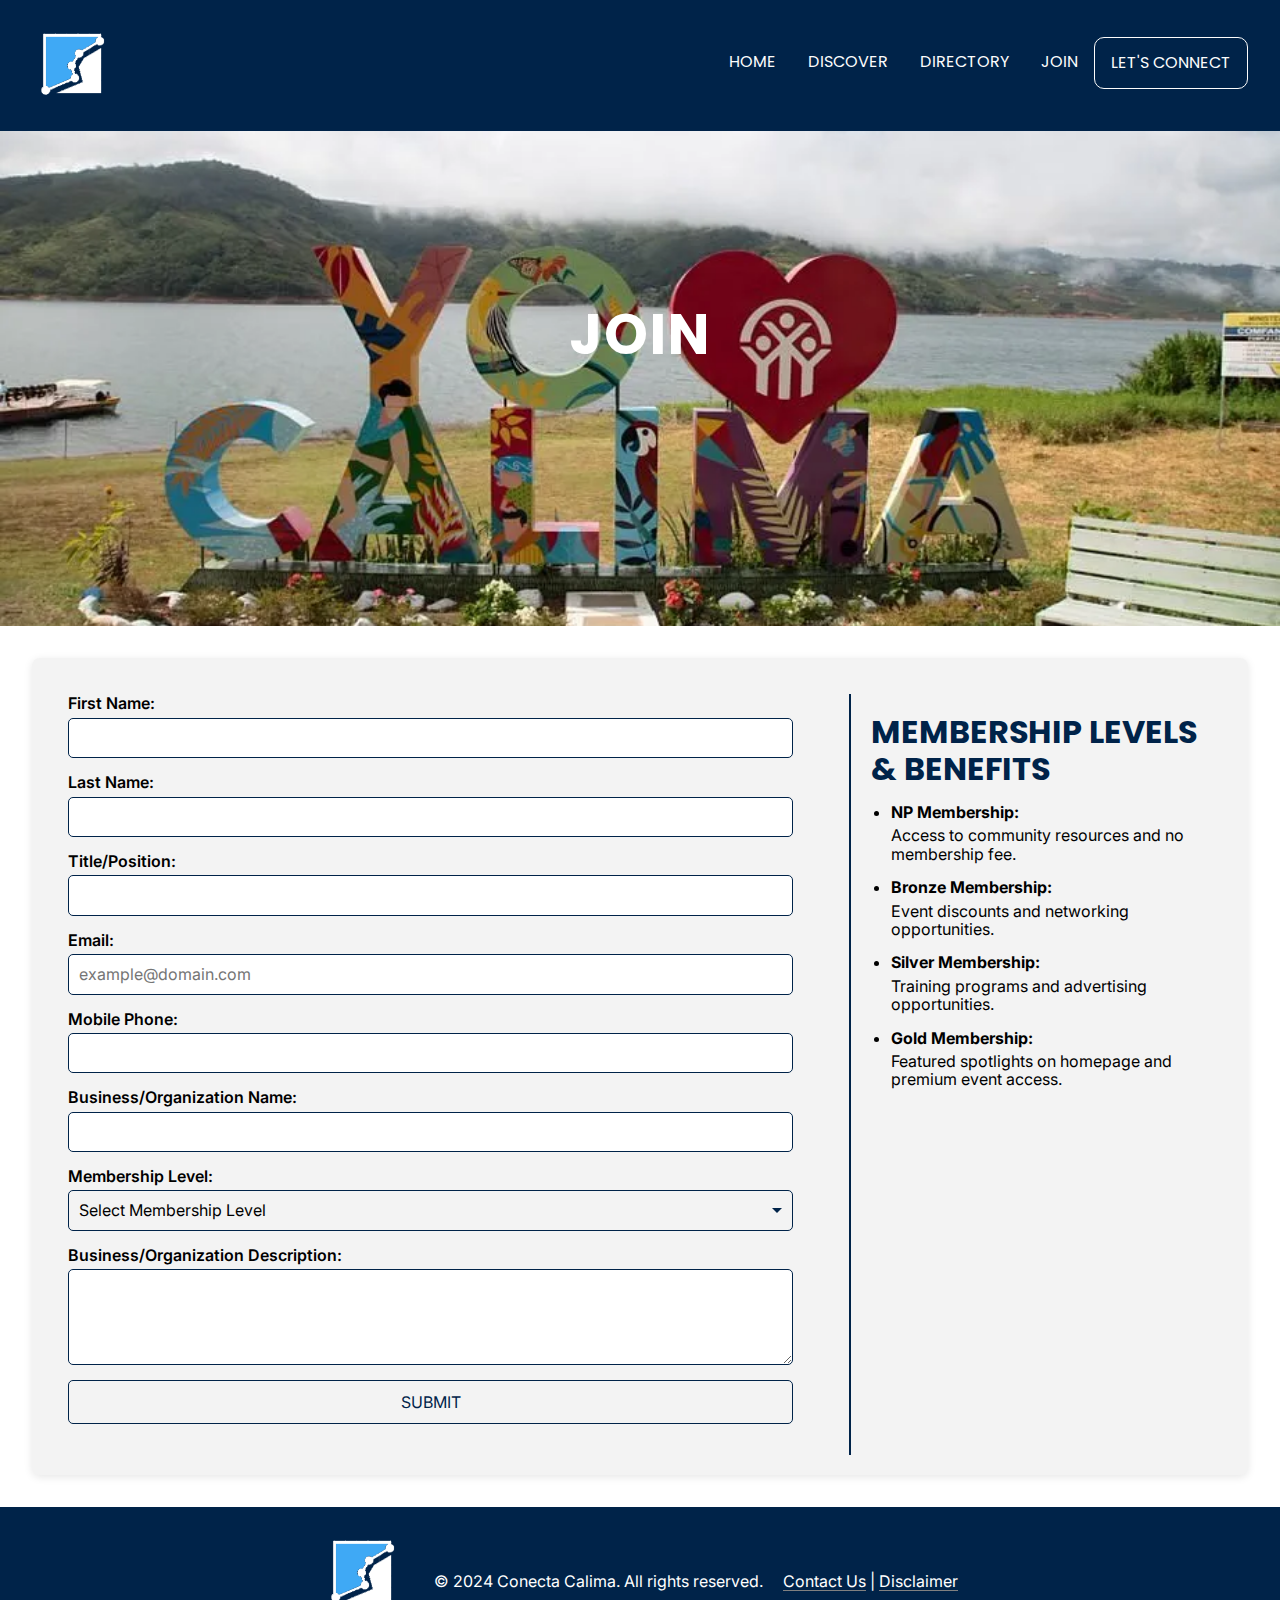
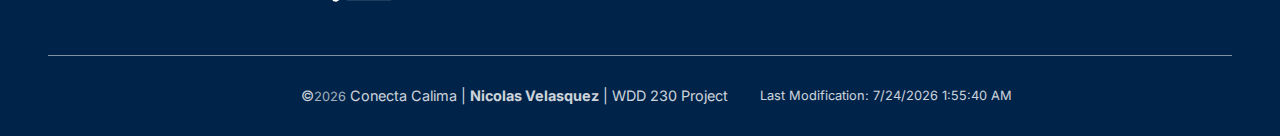
<file: chamber/join.html>
<!DOCTYPE html>
<html lang="en">
<head>
    <meta charset="UTF-8">
    <meta name="viewport" content="width=device-width, initial-scale=1.0">
    <title>Join - Conecta Calima</title>
    <meta name="description" content="Join the Conecta Calima community to support local businesses and foster economic growth. Become a member to access exclusive resources and networking opportunities.">
    <meta name="author" content="Nicolas Velasquez">
    <link rel="preconnect" href="https://fonts.googleapis.com">
    <link rel="preconnect" href="https://fonts.gstatic.com" crossorigin>
    <link href="https://fonts.googleapis.com/css2?family=Inter:ital,opsz,wght@0,14..32,100..900;1,14..32,100..900&family=Poppins:ital,wght@0,100;0,200;0,300;0,400;0,500;0,600;0,700;0,800;0,900;1,100;1,200;1,300;1,400;1,500;1,600;1,700;1,800;1,900&display=swap" rel="stylesheet">
    <link rel="stylesheet" href="styles/normalize.css">
    <link rel="stylesheet" href="styles/base.css">
    <link rel="stylesheet" href="styles/larger.css">
    <link rel="icon" href="images/favicon.png">
    <script src="scripts/chamber.js" defer></script>
    <meta property="og:title" content="Join - Conecta Calima" />
    <meta property="og:type" content="website"/>
    <meta property="og:description" content="Join the Conecta Calima community to support local businesses and foster economic growth. Become a member to access exclusive resources and networking opportunities." />
    <meta property="og:url" content="https://www.conectacalima.com/discover" />
    <meta property="og:image" content="https://revistasoyviajero.com/wp-content/uploads/2024/07/Atractivos-Turisticos-del-Lago-Calima-800x533.jpg" />
</head>
<body>
    <!-- Navigation -->
    <header>
        <nav>
            <a href="index.html" class="logo">
                <img src="images/conecta-calima-logo-white.png" alt="Conecta Calima Logo">
            </a>
            <ul class="nav-links">
                <li><a href="index.html">Home</a></li>
                <li><a href="discover.html">Discover</a></li>
                <li><a href="directory.html">Directory</a></li>
                <li><a href="join.html">Join</a></li>
                <li><a href="join.html" class="btn-connect">Let's Connect</a></li>
            </ul>
            <div class="burger">
                <div class="line1"></div>
                <div class="line2"></div>
                <div class="line3"></div>
            </div>
        </nav>
    </header>
    <main>
        <!-- Hero Section (Opening) -->
        <section class="hero-discover">
            <picture>
                <source srcset="images/join-hero-image.webp" media="(max-width: 960px)">
                <img src="images/join-hero-image.webp" alt="Calima Darien Landscape" class="hero-img" loading="lazy">
            </picture>
            <div class="hero-content">
                <h1>Join</h1>
            </div>
        </section>
        <!-- Join Form Section -->
        <section class="form-section">
            <form action="thankyou.html" method="get">
                <!-- Applicant's First Name -->
                <label for="first-name">First Name:</label>
                <input type="text" id="first-name" name="firstName" required>
                
                <!-- Applicant's Last Name -->
                <label for="last-name">Last Name:</label>
                <input type="text" id="last-name" name="lastName" required>
                
                <!-- Applicant's Title -->
                <label for="title">Title/Position:</label>
                <input type="text" id="title" name="title" pattern="[A-Za-z\s-]{7,}" title="Please enter at least 7 alphabetic characters or hyphens" required>

                <!-- Applicant's Email -->
                <label for="email">Email:</label>
                <input type="email" id="email" name="email" placeholder="example@domain.com" required>

                <!-- Applicant's Mobile Phone -->
                <label for="phone">Mobile Phone:</label>
                <input type="tel" id="phone" name="phone" required>

                <!-- Business/Organization Name -->
                <label for="organization-name">Business/Organization Name:</label>
                <input type="text" id="organization-name" name="organizationName" required>

                <!-- Membership Level Selection -->
                <label for="membership-level">Membership Level:</label>
                <select id="membership-level" name="membership" required>
                    <option value="" disabled selected>Select Membership Level</option>
                    <option value="np">NP Membership</option>
                    <option value="bronze">Bronze Membership</option>
                    <option value="silver">Silver Membership</option>
                    <option value="gold">Gold Membership</option>
                </select>

                <!-- Organization Description -->
                <label for="description">Business/Organization Description:</label>
                <textarea id="description" name="description" rows="4"></textarea>

                <!-- Timestamp (Hidden Field) -->
                <input type="hidden" id="timestamp" name="timestamp" value="">

                <!-- Submit Button -->
                <input type="submit" value="Submit">
            </form>

            <!-- Membership Benefits (Displayed for larger screens) -->
            <aside class="membership-benefits">
                <h2>Membership Levels & Benefits</h2>
                <ul>
                    <li><strong>NP Membership:</strong> Access to community resources and no membership fee.</li>
                    <li><strong>Bronze Membership:</strong> Event discounts and networking opportunities.</li>
                    <li><strong>Silver Membership:</strong> Training programs and advertising opportunities.</li>
                    <li><strong>Gold Membership:</strong> Featured spotlights on homepage and premium event access.</li>
                </ul>
            </aside>
        </section>
    </main>

    <!-- Footer -->
    <footer>
        <div class="top-section">
            <div class="left-section">
                <div class="footer-logo">
                    <img src="images/conecta-calima-logo-white.png" alt="Conecta Calima Logo">
                </div>
                <p>© 2024 Conecta Calima. All rights reserved.</p>
                <p class="disclaimer"><a href="#">Contact Us</a> | <a href="#">Disclaimer</a></p>
            </div>
        </div>
        <hr> <!-- Line to divide sections -->
        <div class="bottom-section">
            <p>©<span id="currentYear"></span> Conecta Calima | <b>Nicolas Velasquez</b> | WDD 230 Project</p>
            <p id="lastModified"></p>
        </div>
    </footer>
</body>
</html>
</file>
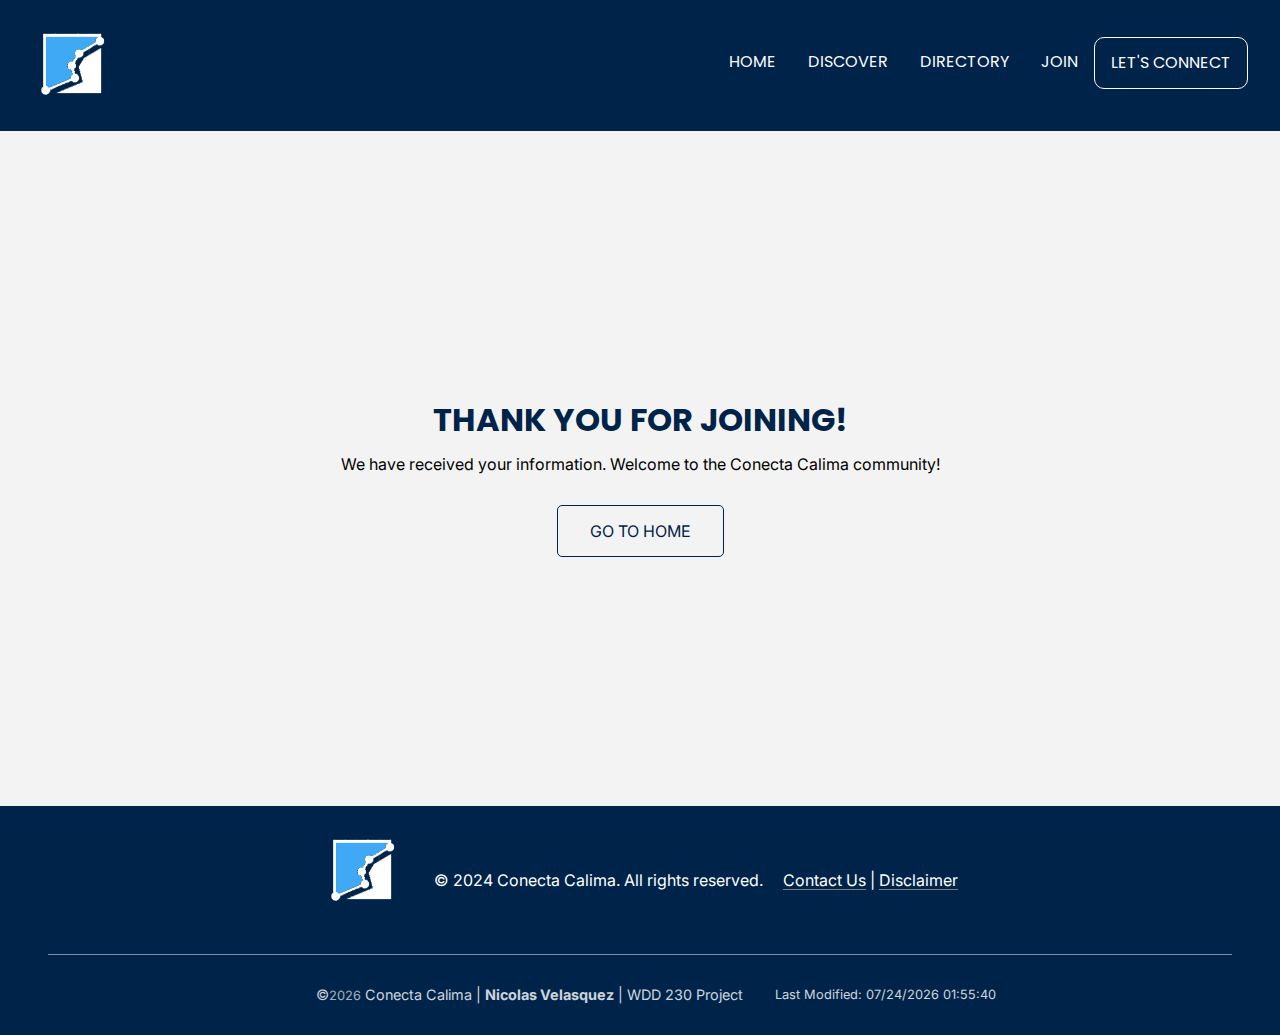
<file: chamber/thankyou.html>
<!DOCTYPE html>
<html lang="en">
<head>
    <meta charset="UTF-8">
    <meta name="viewport" content="width=device-width, initial-scale=1.0">
    <title>Thank You - Conecta Calima</title>
    <meta name="description" content="Thank you for joining Conecta Calima.">
    <meta name="author" content="Nicolas Velasquez">
    <link rel="preconnect" href="https://fonts.googleapis.com">
    <link rel="preconnect" href="https://fonts.gstatic.com" crossorigin>
    <link href="https://fonts.googleapis.com/css2?family=Inter:ital,opsz,wght@0,14..32,100..900;1,14..32,100..900&family=Poppins:ital,wght@0,100;0,200;0,300;0,400;0,500;0,600;0,700;0,800;0,900&display=swap" rel="stylesheet">
    <link rel="stylesheet" href="styles/normalize.css">
    <link rel="stylesheet" href="styles/base.css">
    <link rel="stylesheet" href="styles/larger.css">
    <link rel="icon" href="images/favicon.png">
</head>
<body>
    <!-- Navigation -->
    <header>
        <nav>
            <a href="index.html" class="logo">
                <img src="images/conecta-calima-logo-white.png" alt="Conecta Calima Logo">
            </a>
            <ul class="nav-links">
                <li><a href="index.html">Home</a></li>
                <li><a href="discover.html">Discover</a></li>
                <li><a href="directory.html">Directory</a></li>
                <li><a href="join.html">Join</a></li>
                <li><a href="join.html" class="btn-connect">Let's Connect</a></li>
            </ul>
            <div class="burger">
                <div class="line1"></div>
                <div class="line2"></div>
                <div class="line3"></div>
            </div>
        </nav>
    </header>

    <main>
        <!-- Thank You Message -->
        <section class="thankyou-section">
            <h1>Thank You for Joining!</h1>
            <p>We have received your information. Welcome to the Conecta Calima community!</p>
            <a href="index.html" class="btn">Go to Home</a>
        </section>
    </main>

    <!-- Footer -->
    <footer>
        <div class="top-section">
            <div class="left-section">
                <div class="footer-logo">
                    <img src="images/conecta-calima-logo-white.png" alt="Conecta Calima Logo">
                </div>
                <p>© 2024 Conecta Calima. All rights reserved.</p>
                <p class="disclaimer"><a href="#">Contact Us</a> | <a href="#">Disclaimer</a></p>
            </div>
        </div>
        <hr> <!-- Line to divide sections -->
        <div class="bottom-section">
            <p>©<span id="currentYear"></span> Conecta Calima | <b>Nicolas Velasquez</b> | WDD 230 Project</p>
            <p id="lastModified"></p>
        </div>
    </footer>

    <script>
        // Update the current year in the footer
        document.getElementById("currentYear").textContent = new Date().getFullYear();
        // Last modified date
        document.getElementById("lastModified").textContent = "Last Modified: " + document.lastModified;
    </script>
</body>
</html>
</file>
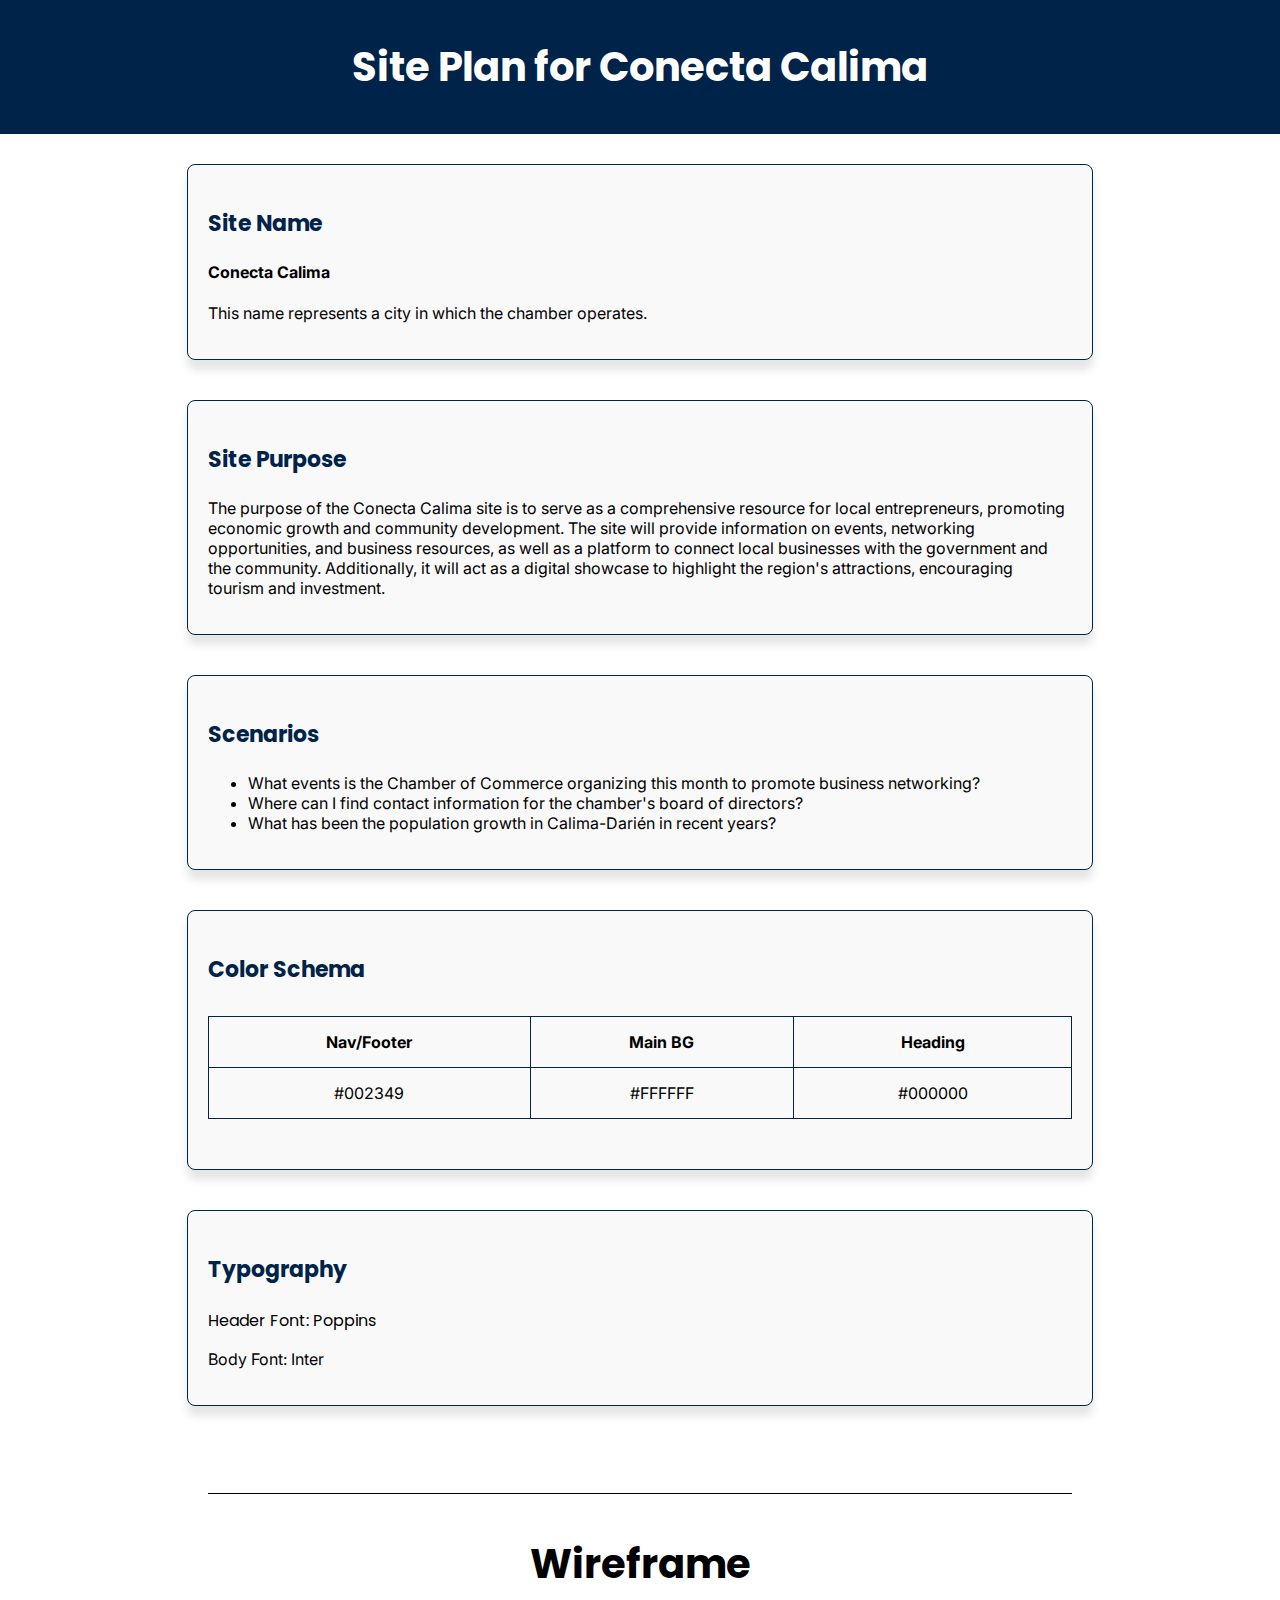
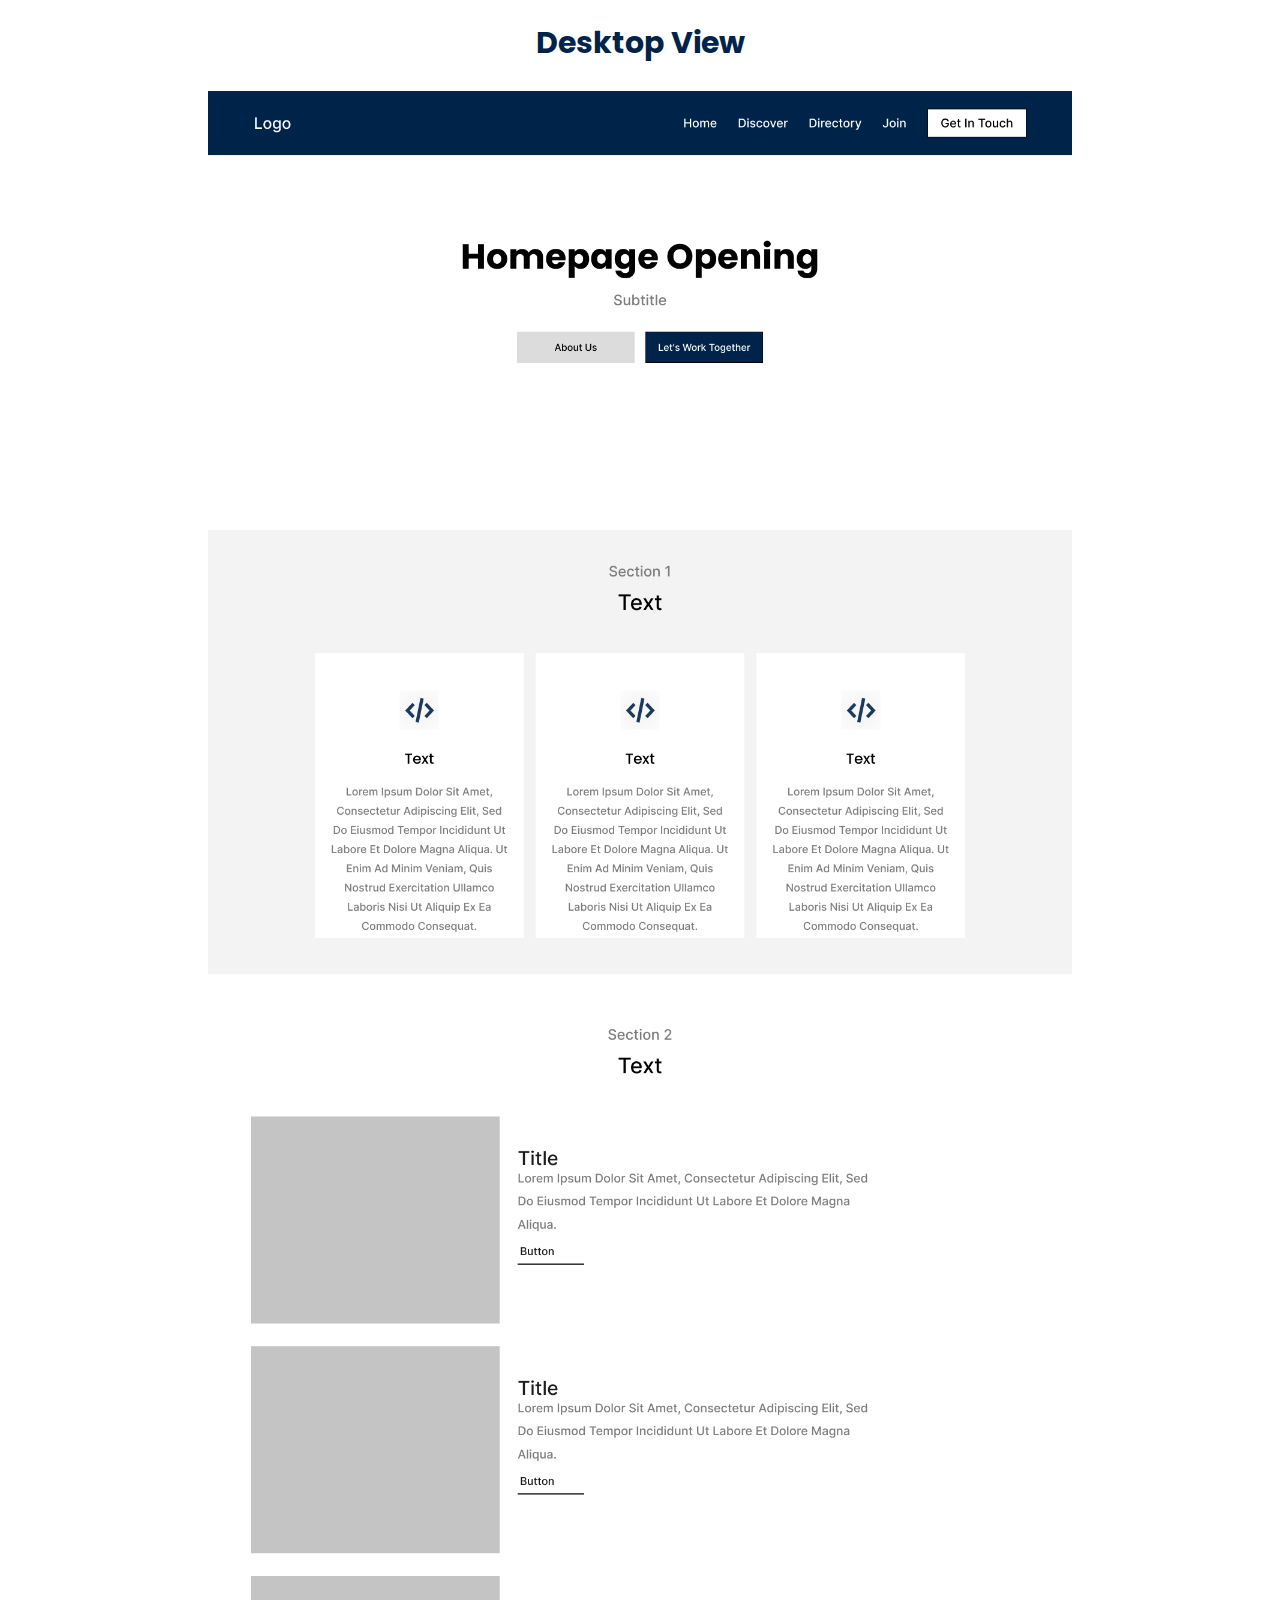
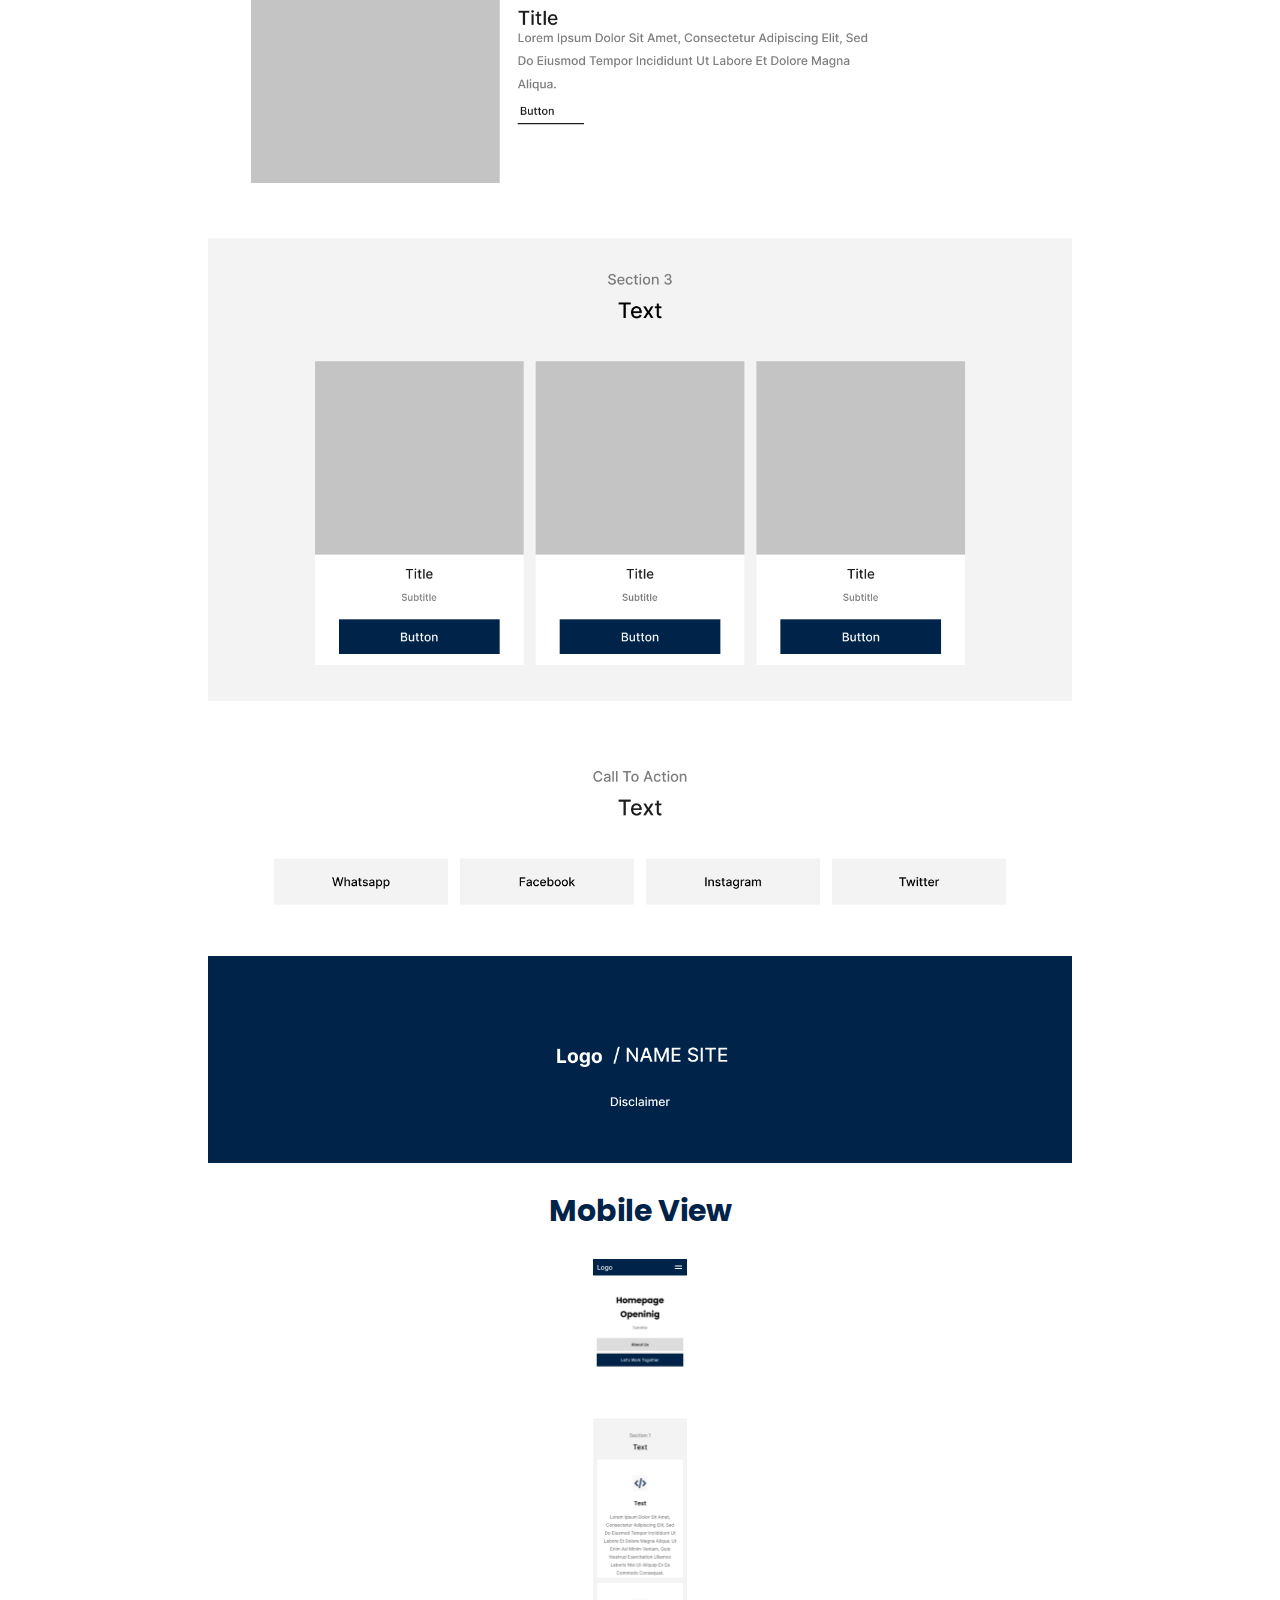
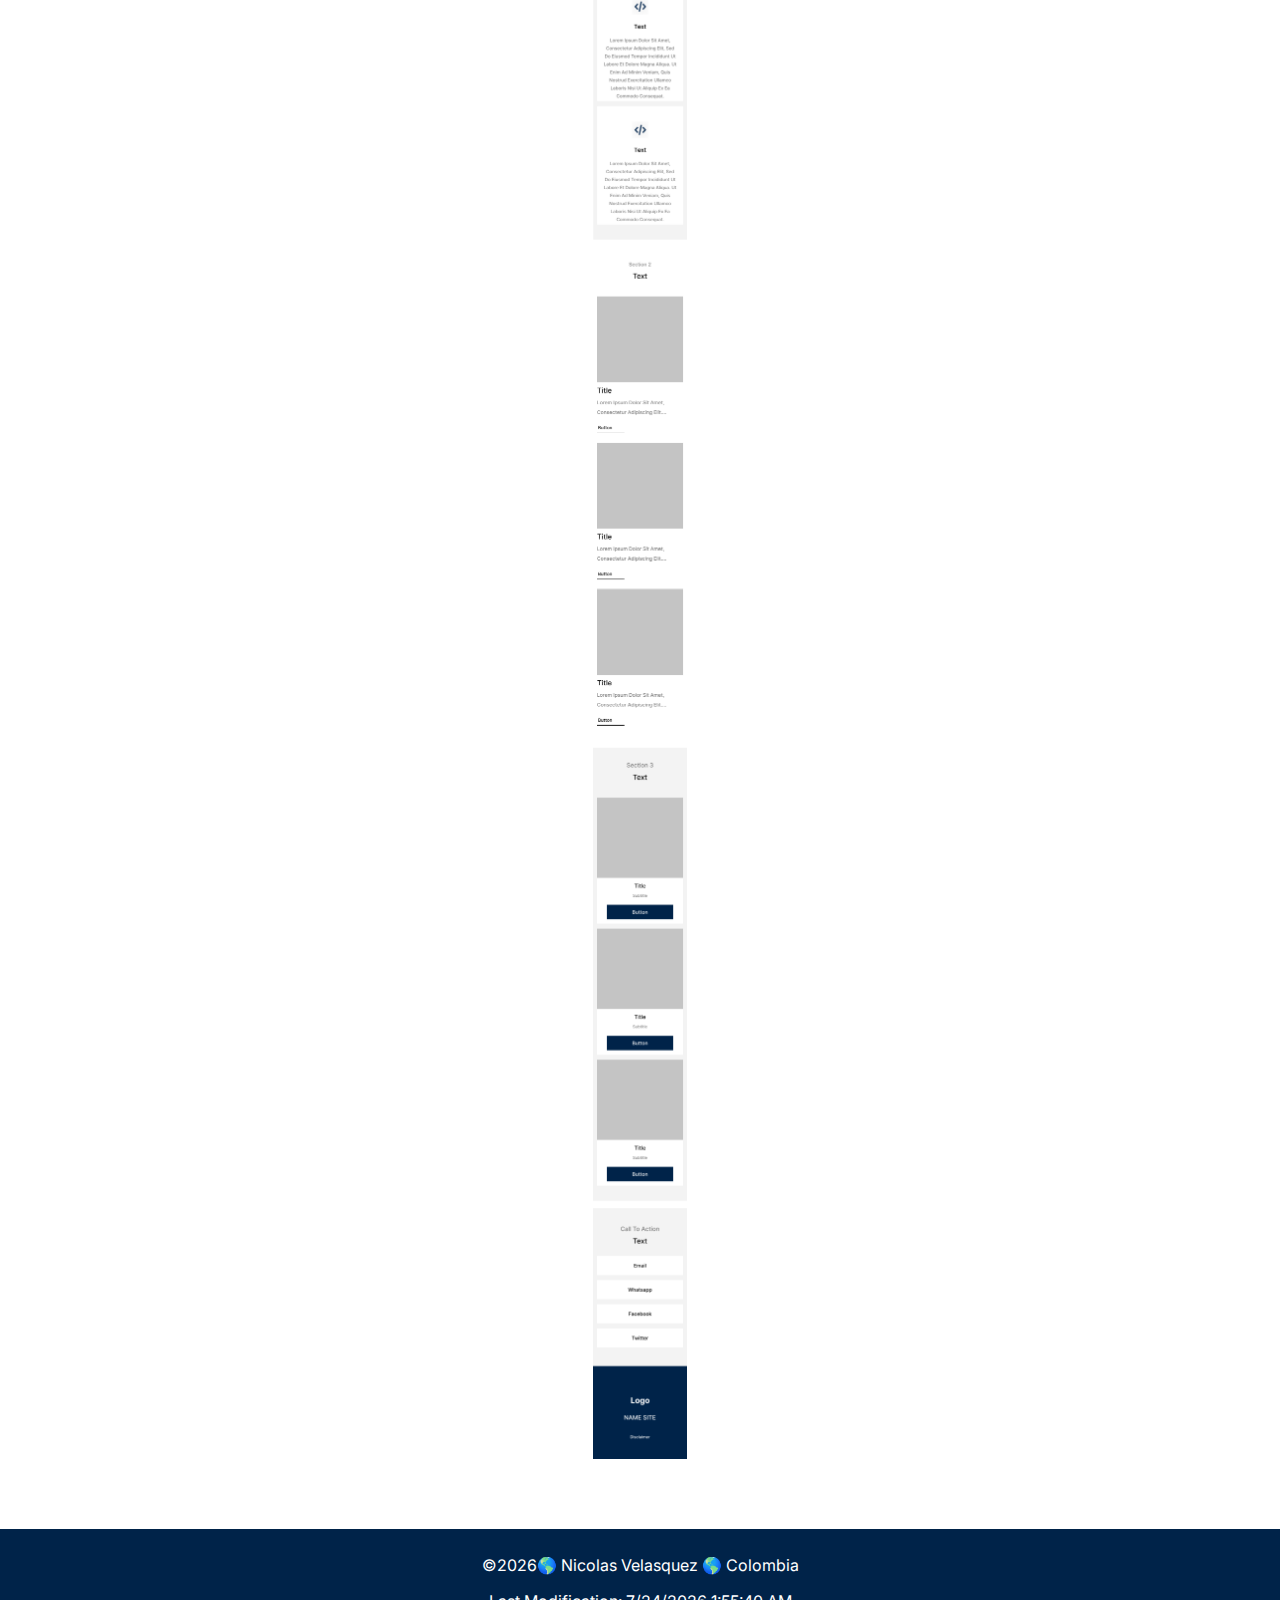
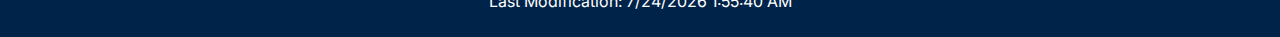
<file: week01/chamber-site-plan.html>
<!DOCTYPE html>
<html lang="en">
<head>
    <meta charset="UTF-8">
    <meta name="viewport" content="width=device-width, initial-scale=1.0">
    <title>Nicolas Velasquez - WDD 230 - Site Plan for Conecta Calima </title>
    <meta name="description" content="WDD 230 - Web Frontend Development - Nicolas Velasquez - Demonstrate knowledge by applying HTML and CSS in the design and development of a site plan for a chamber of commerce site">
    <meta name="author" content="Nicolas Velasquez">
    <link rel="preconnect" href="https://fonts.googleapis.com">
    <link rel="preconnect" href="https://fonts.gstatic.com" crossorigin>
    <link href="https://fonts.googleapis.com/css2?family=Inter:ital,opsz,wght@0,14..32,100..900;1,14..32,100..900&family=Poppins:ital,wght@0,100;0,200;0,300;0,400;0,500;0,600;0,700;0,800;0,900;1,100;1,200;1,300;1,400;1,500;1,600;1,700;1,800;1,900&display=swap" rel="stylesheet">
    <link rel="stylesheet" href="styles/chamber-site-plan.css">
    <script src="scripts/chamber-site-plan.js" defer></script>
</head>
<body>
    <header class="site-header">
        <div>
            <h1>Site Plan for Conecta Calima</h1>
        </div>
    </header>
    <main>
        <div class="card">
            <h3>Site Name</h3>
            <h4>Conecta Calima</h4>
            <p>This name represents a city in which the chamber operates.</p>
        </div>
        <div class="card">
            <h3>Site Purpose</h3>
            <p>The purpose of the Conecta Calima site is to serve as a comprehensive resource for local entrepreneurs, promoting economic growth and community development. The site will provide information on events, networking opportunities, and business resources, as well as a platform to connect local businesses with the government and the community. Additionally, it will act as a digital showcase to highlight the region's attractions, encouraging tourism and investment.</p>
        </div>
        <div class="card">
            <h3>Scenarios</h3>
            <ul>
                <li>What events is the Chamber of Commerce organizing this month to promote business networking?</li>
                <li>Where can I find contact information for the chamber's board of directors?</li>
                <li>What has been the population growth in Calima-Darién in recent years?</li>
            </ul>
        </div>
        <div class="card">
            <h3>Color Schema</h3>
            <table class="colors">
                <tbody>
                    <tr>
                        <th>Nav/Footer</th>
                        <th>Main BG</th>
                        <th>Heading</th>
                    </tr>
                    <tr>
                        <td>#002349</td>
                        <td>#FFFFFF</td>
                        <td>#000000</td>
                    </tr>
                </tbody>
            </table>
        </div>
        <div class="card tipography">
            <h3>Typography</h3>
            <p class="header-font">Header Font: Poppins</p>
            <p class="body-font">Body Font: Inter</p>
        </div>
        <br>
        <div class="wireframe">
            <h1>Wireframe</h1>
            <div class="desktop-wireframe">
                <h2>Desktop View</h2>
                <img src="images/conecta-calima-desktop.png" alt="">
            </div>
            <div class="mobile-wireframe">
                <h2>Mobile View</h2>
                <img src="images/conecta-calima-mobile-version.png" alt="">
            </div>
        </div>
    </main>
    <footer>
        <p>©<span id="currentYear"></span>🌎 Nicolas Velasquez 🌎 Colombia</p>
        <p id="lastModified"></p>
    </footer>
</body>
</html>
</file>
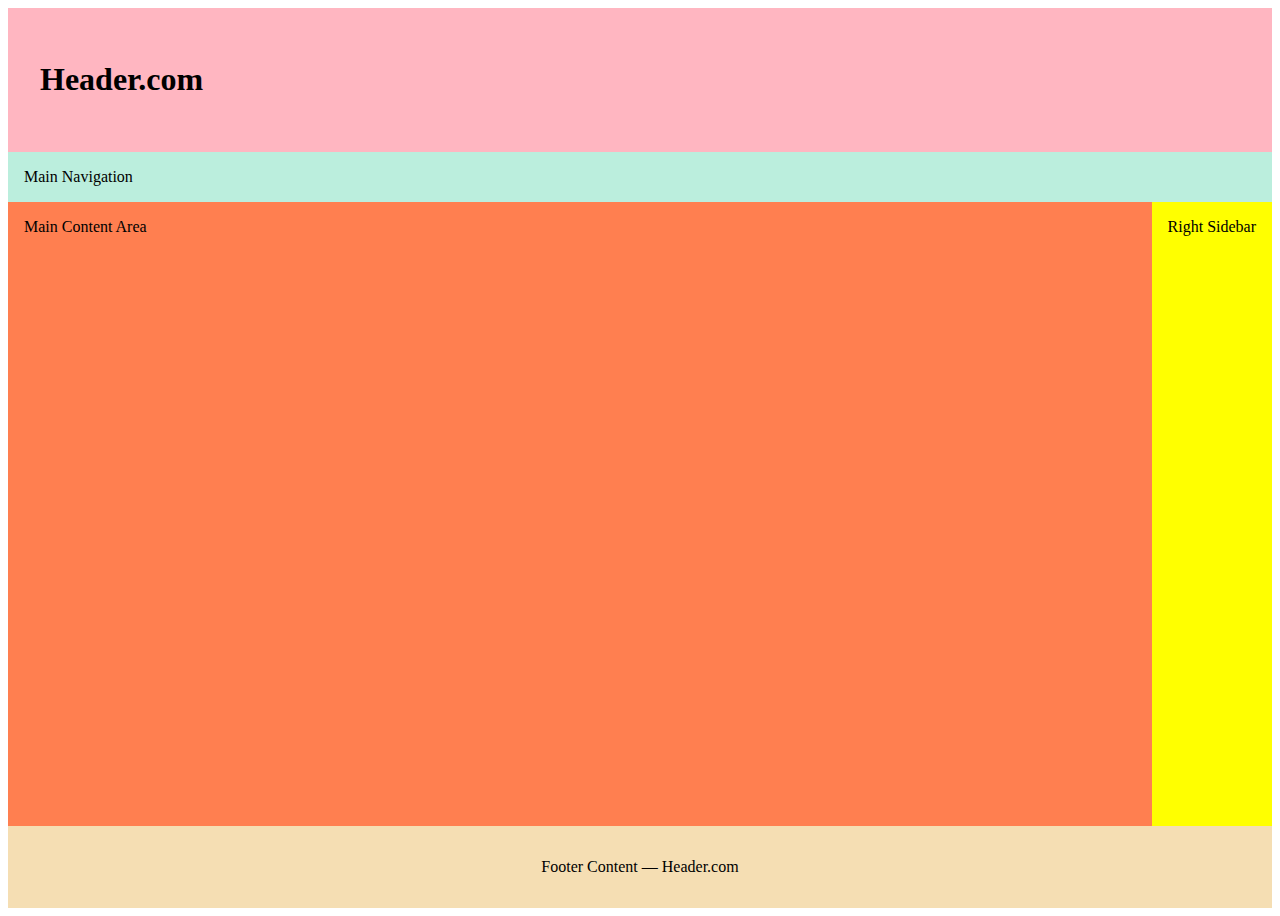
<file: week01/holygrail.html>
<!DOCTYPE html>
<html lang="en">
<head>
    <meta charset="UTF-8">
    <meta name="viewport" content="width=device-width, initial-scale=1.0">
    <title>Document</title>
    <link rel="stylesheet" href="styles/holygrail.css">
</head>
<body>
    <header>
        <h1 contenteditable>Header.com</h1>
      </header>
      <nav>Main Navigation</nav>
      <main contenteditable>Main Content Area</main>
      <aside contenteditable>Right Sidebar</aside>
      <footer contenteditable>Footer Content — Header.com</footer>
</body>
</html>
</file>
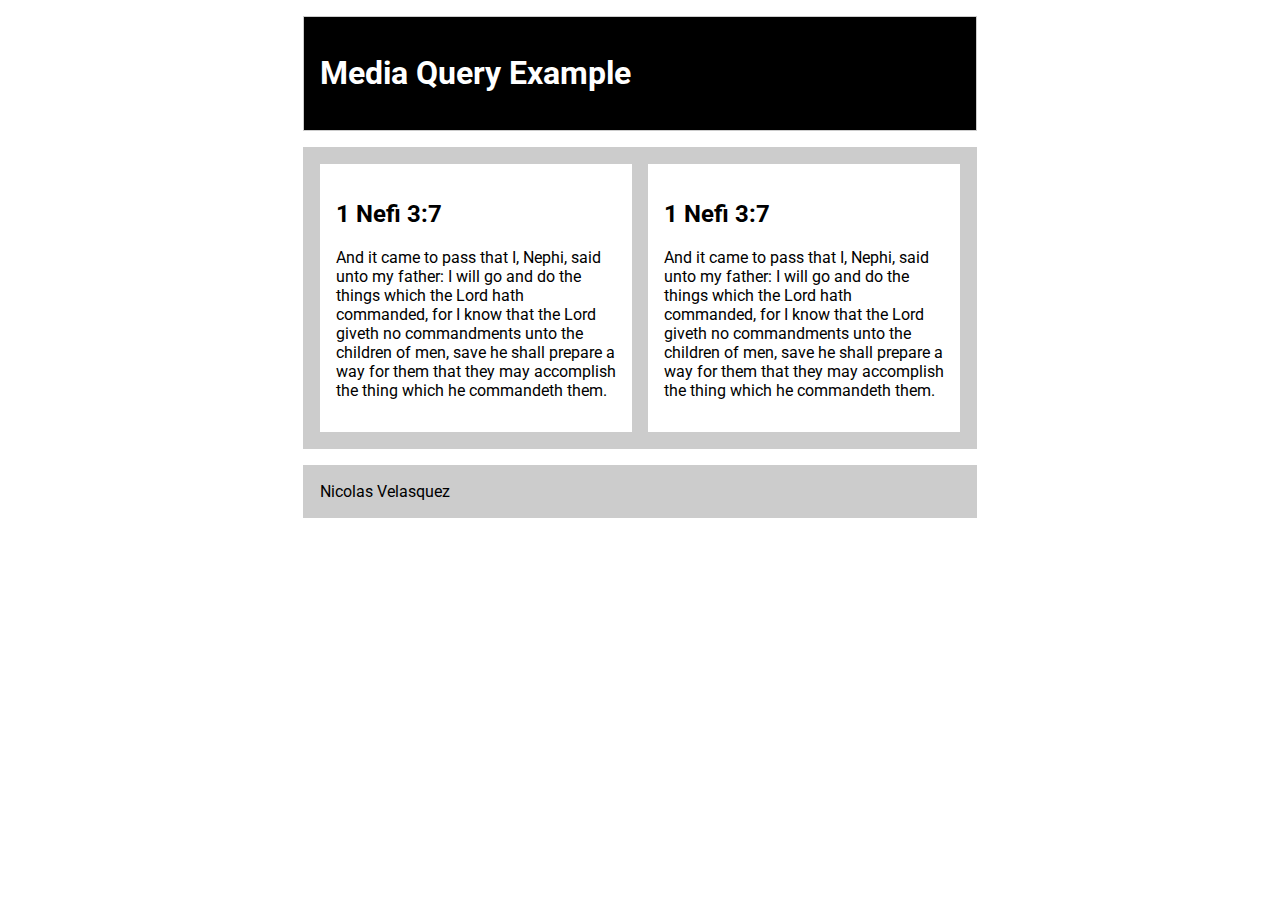
<file: week01/media-query.html>
<!DOCTYPE html>
<html lang="en">
<head>
    <meta charset="UTF-8">
    <meta name="viewport" content="width=device-width, initial-scale=1.0">
    <title>CSS Media Queries</title>
    <meta name="descrption" content="Media query learning activity example page.">
    <meta name="author" content="Nicolas Velasquez">
    <link rel="preconnect" href="https://fonts.googleapis.com">
    <link rel="preconnect" href="https://fonts.gstatic.com" crossorigin>
    <link href="https://fonts.googleapis.com/css2?family=Roboto&display=swap" rel="stylesheet">
    <link rel="stylesheet" href="styles/media-query.css">
    <link rel="stylesheet" href="styles/media-query-large.css">
</head>
</head>
<body>
    <header>
        <h1>Media Query Example</h1>
    </header>
    <main>
        <section>
            <h2>1 Nefi 3:7</h2>
            <p>And it came to pass that I, Nephi, said unto my father: I will go and do the things which the Lord hath commanded, for I know that the Lord giveth no commandments unto the children of men, save he shall prepare a way for them that they may accomplish the thing which he commandeth them.</p>
        </section>
        <section>
            <h2>1 Nefi 3:7</h2>
            <p>And it came to pass that I, Nephi, said unto my father: I will go and do the things which the Lord hath commanded, for I know that the Lord giveth no commandments unto the children of men, save he shall prepare a way for them that they may accomplish the thing which he commandeth them.</p>
        </section>
    </main>
    <footer>
        Nicolas Velasquez
    </footer>
</body>
</html>
</file>
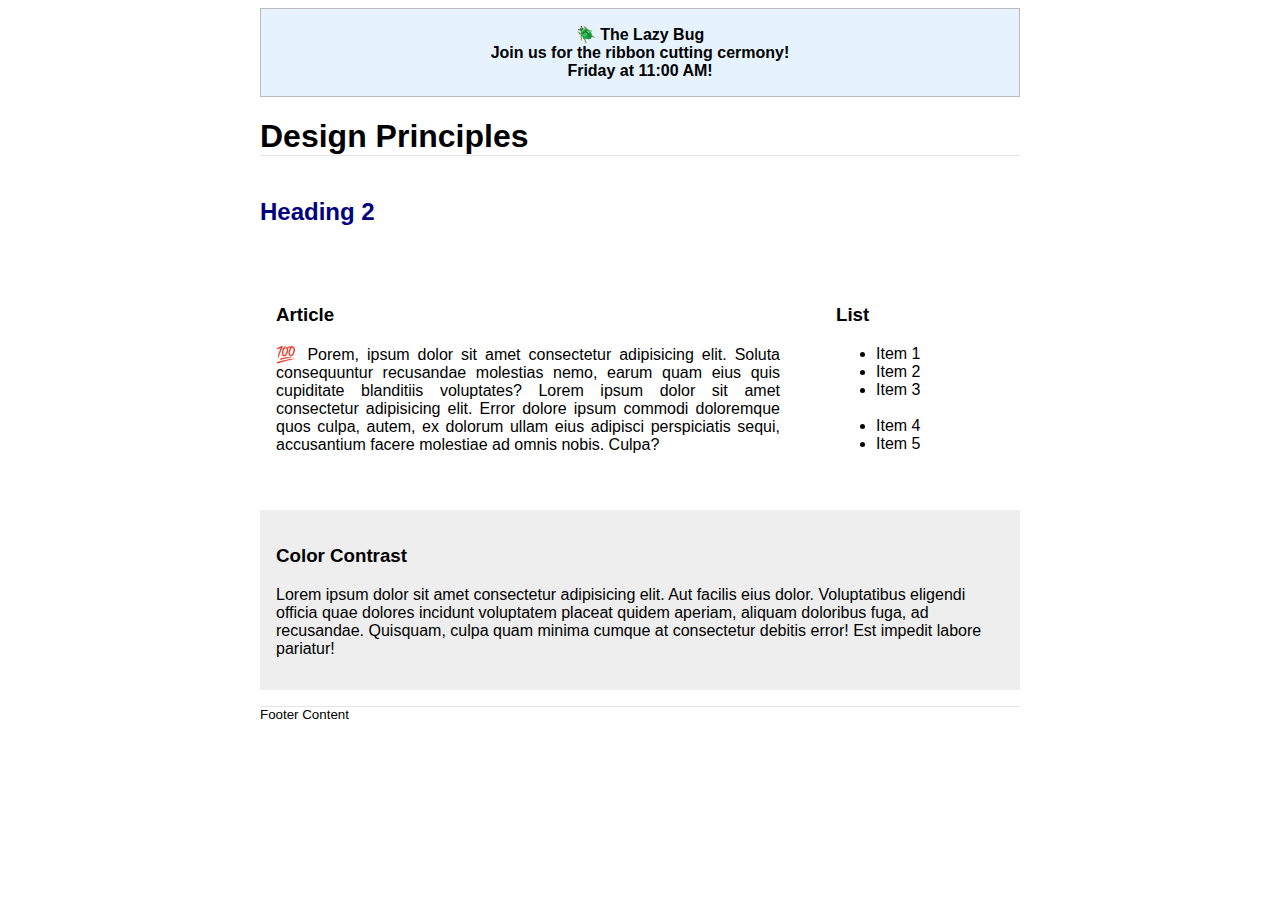
<file: week02/design.html>
<!DOCTYPE html>
<html lang="en">
<head>
    <meta charset="UTF-8">
    <meta name="viewport" content="width=device-width, initial-scale=1.0">
    <title>Nicolas Velasquez - WDD 230 - Web Frontend Development </title>
    <meta name="description" content="WDD 230 - Web Frontend Development - Nicolas Velasquez - Demonstrate knowledge by applying HTML and CSS in the design and development of a page from course assignment portal">
    <meta name="author" content="Nicolas Velasquez">
    <link rel="preconnect" href="https://fonts.googleapis.com">
    <link rel="preconnect" href="https://fonts.gstatic.com" crossorigin>
    <link href="https://fonts.googleapis.com/css2?family=Montserrat:wght@400;700&family=Open+Sans:wght@400;600&display=swap" rel="stylesheet">
    <link rel="stylesheet" href="styles/design.css">
</head>
<body>
    <header>
        <div class="banner">🪲 The Lazy Bug<br>Join us for the ribbon cutting cermony!<br>Friday at 11:00 AM!</div>
        <h1>Design Principles</h1>
    </header>
    <main>
        <h2>Heading 2</h2>
        <section>
            <h3>Article</h3>
            <article>
                <p>💯 Porem, ipsum dolor sit amet consectetur adipisicing elit. Soluta consequuntur recusandae molestias nemo, earum quam eius quis cupiditate blanditiis voluptates? Lorem ipsum dolor sit amet consectetur adipisicing elit. Error dolore ipsum commodi doloremque quos culpa, autem, ex dolorum ullam eius adipisci perspiciatis sequi, accusantium facere molestiae ad omnis nobis. Culpa?</p>
            </article>
        </section>
        <section>
            <h3>List</h3>
            <ul>
                <li>Item 1</li>
                <li>Item 2</li>
                <li>Item 3<br><br></li>
                <li>Item 4</li>
                <li>Item 5</li>
            </ul>
        </section>
        <div class="callout">
            <h3>Color Contrast</h3>
            <p>Lorem ipsum dolor sit amet consectetur adipisicing elit. Aut facilis eius dolor. Voluptatibus eligendi officia quae dolores incidunt voluptatem placeat quidem aperiam, aliquam doloribus fuga, ad recusandae. Quisquam, culpa quam minima cumque at consectetur debitis error! Est impedit labore pariatur!</p>
        </div>
    </main>
    <footer>
        Footer Content
    </footer>
</body>
</html>
</file>
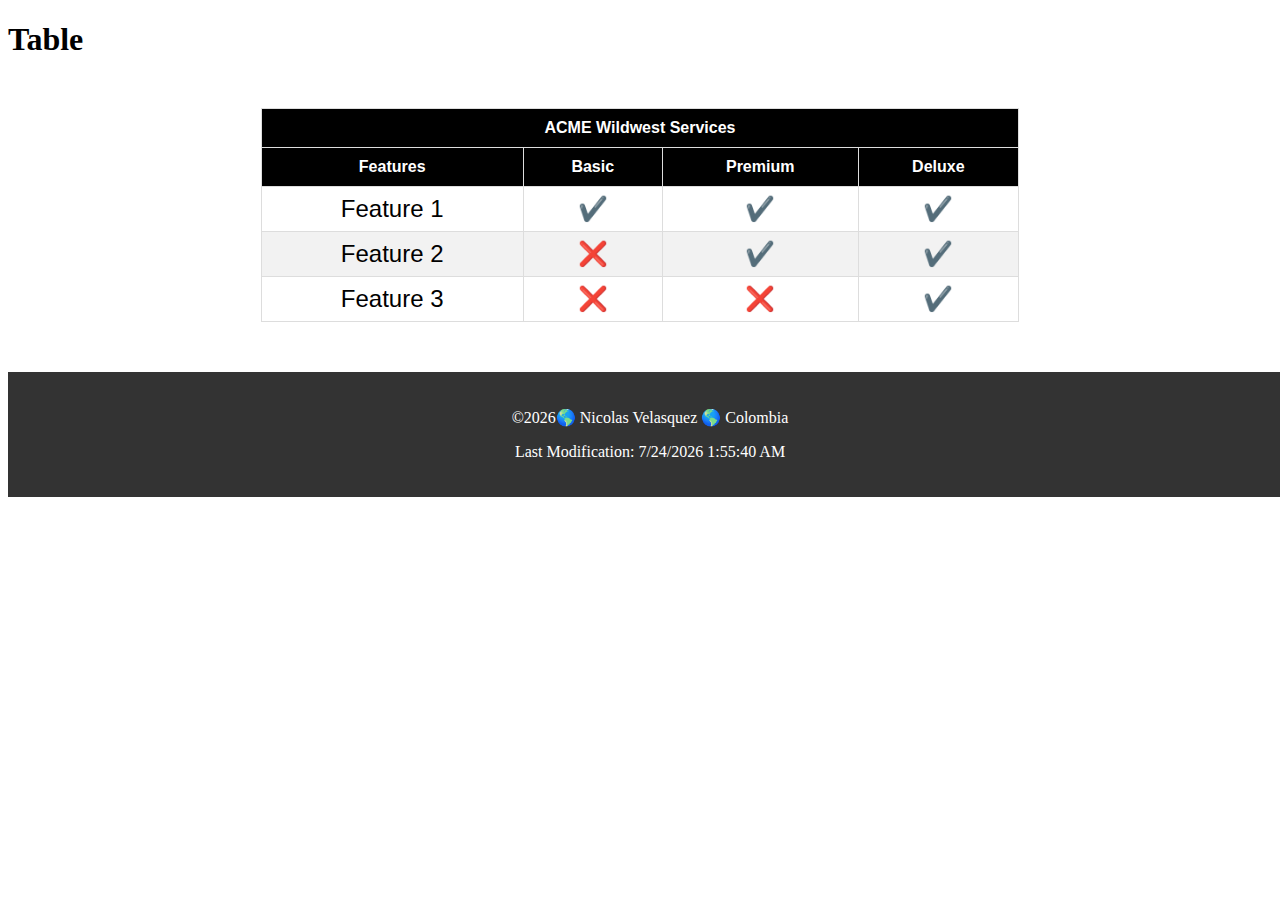
<file: week04/tablebuild.html>
<!DOCTYPE html>
<html lang="en">
<head>
    <meta charset="UTF-8">
    <meta name="viewport" content="width=device-width, initial-scale=1.0">
    <title>Document</title>
    <link rel="stylesheet" href="styles/tablebuild.css">
    <script src="scripts/tablebuild.js" defer></script>
</head>
<body>
    <header>
        <h1>Table</h1>
    </header>
    <main>
        <table>
            <thead>
                <tr>
                    <th colspan="4">ACME Wildwest Services</th>
                </tr>
                <tr>
                    <th>Features</th>
                    <th>Basic</th>
                    <th>Premium</th>
                    <th>Deluxe</th>
                </tr>
            </thead>
            <tbody>
                <tr>
                    <td>Feature 1</td>
                    <td>✔️</td>
                    <td>✔️</td>
                    <td>✔️</td>
                </tr>
                <tr>
                    <td>Feature 2</td>
                    <td>❌</td>
                    <td>✔️</td>
                    <td>✔️</td>
                </tr>
                <tr>
                    <td>Feature 3</td>
                    <td>❌</td>
                    <td>❌</td>
                    <td>✔️</td>
                </tr>
            </tbody>
        </table>
    </main>
    <footer>
        <p>©<span id="currentYear"></span>🌎 Nicolas Velasquez 🌎 Colombia</p>
        <p id="lastModified"></p>
    </footer>
</body>
</html>
</file>
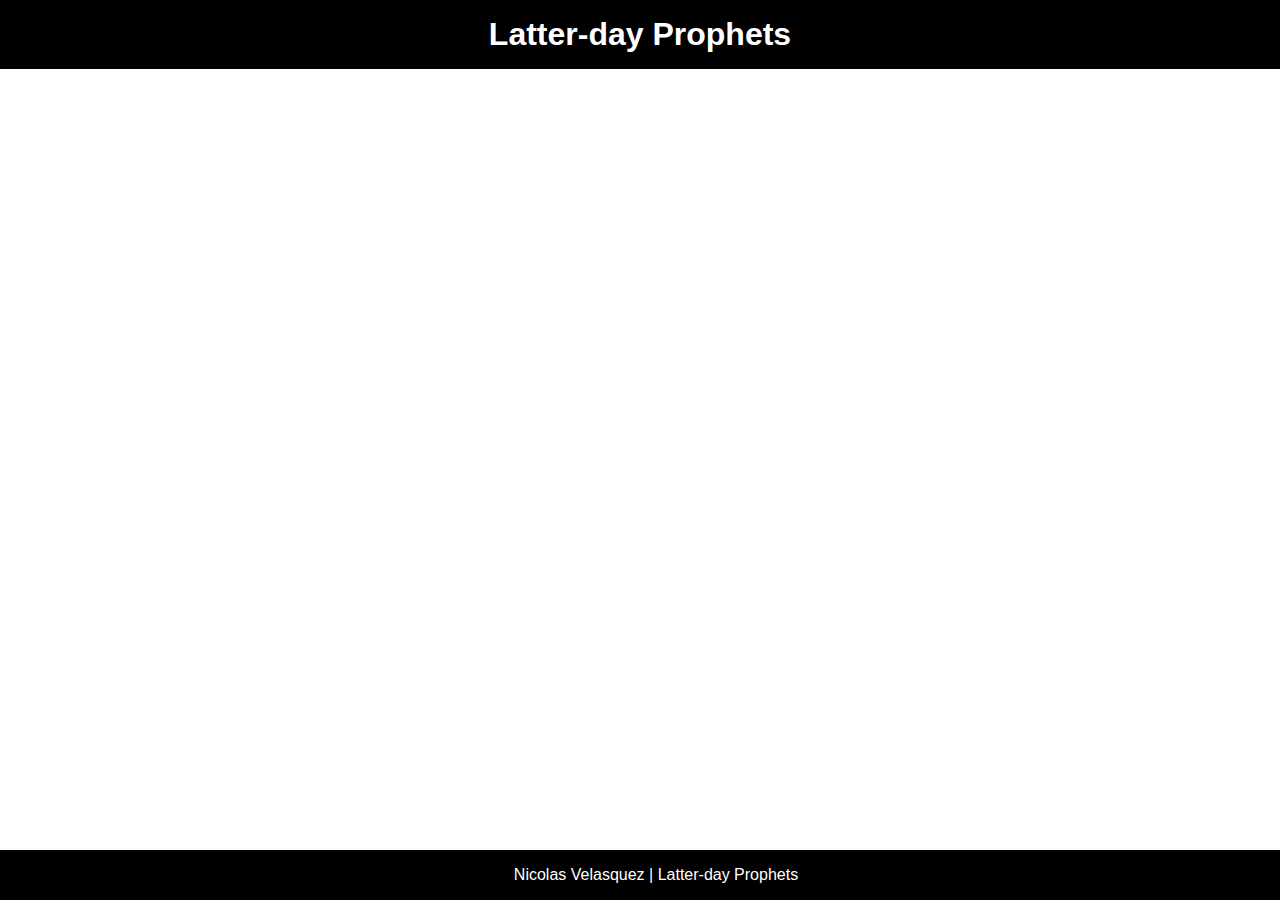
<file: week05/prophets.html>
<!DOCTYPE html>
<html lang="en">
<head>
    <meta charset="UTF-8">
    <meta name="viewport" content="width=device-width, initial-scale=1.0">
    <title>Prophets API</title>
    <link rel="stylesheet" href="styles/prophets.css">
    <script src="scripts/prophets.js" defer></script>
    <link rel="icon" href="favicon.ico" type="image/x-icon">

</head>
<body>
    <header>
        <h1>Latter-day Prophets</h1>
    </header>

    <main>
        <div id="cards"></div>
    </main>

    <footer>
        Nicolas Velasquez | Latter-day Prophets
    </footer>
</body>
</html>
</file>
<file: styles/larger.css>
@media (min-width: 768px) {
    /* For larger screens */
    body {
        display: flex;
        flex-direction: column;
        min-height: 100vh; /* Hacemos que el body ocupe toda la altura de la pantalla */
    }
    
    .header-content {
        display: flex;
        align-items: center;
        justify-content: center;
    }

    .header-content {
        padding: 1rem;
    }

    .header-content h1{
        padding: 1rem;
    }

    nav {
        display: flex;
        justify-content: space-evenly;
    }

    nav a {
        display: inline-block;
        width: 100%;
        margin: 0px;
    }

    nav a:hover{
        background-color: #fff;
        color: #333;
    }

    /* Hide the hamburger button in desktop*/
    .hamburger {
        display: none;
    }

    
    .menu {
        display: flex;
        flex-direction: row;
        justify-content: center;
        background-color: #000;
    }

    .menu a {
        padding: 10px 20px; 
        text-align: center;
    }


    /* Dark mode styles for desktop */
    body.dark-mode {
        background-color: #121212;
        color: #e0e0e0;
    }

    .dark-mode main {
        background-color: #1f1f1f;
    }

    .dark-mode header, .dark-mode footer {
        background-color: #333;
        color: #fff;
    }

    .dark-mode .card {
        background-color: #2a2a2a;
    }

    .dark-mode .card h2 {
        background-color: #444;
    }

    .dark-mode .menu a {
        color: #fff;
        background-color: #444;
    }

    .dark-mode .menu a:hover {
        background-color: #fff;
        color: #000;
    }

    /*END*/

    main {
        flex: 1; /* Esto hace que el main ocupe todo el espacio disponible */
        max-width: 100%;
        margin: 0 auto;
    }

    /*START HERO CODE*/
    .hero {
        height: 85vh; /* Taller on larger screens */
    }

    .hero-img {
        object-fit: cover;
    }

    main h1{
        border-bottom: 1px solid #333;
        padding-bottom: 0px;
        font-size: 24px;
    }

    .card-container {
        display: grid;
        grid-template-columns: 2fr 1fr;
        gap: 20px;
        padding: 10px 0;
    }

    .card {
        padding: 0px;
    }

    .card h2{
        font-size: 20px;
    }

    .card li{
        list-style-type: none;
        font-size: 16px;
    }
    
    .card .learn-list{
        padding: 1rem;
    }
    
    .card .info-list{
        text-align: center;
        padding: 1rem;
    }

    .map-container {
        max-width: 100%;
        height: auto;
        margin: 20px auto; /* Centramos el mapa */
    }

    .map-container iframe {
        width: 100%;
        height: 450px; /* Aumentamos la altura para escritorio */
        border: 0;
    }

    footer {
        text-align: center;
        padding: 20px 10px;
        background-color: #333;
        color: white;
        width: 100%;
        height: auto;
        position: relative; /* Cambiamos position a relative */
    }
    
}
</file>
<file: chamber/styles/base.css>
/* General styles */
* {
    margin: 0;
    padding: 0;
    box-sizing: border-box;
}

body {
    font-family: 'Inter', sans-serif;
    background-color: #fff;
    color: #000;
}

h1, h2, h3{
    font-family: "Poppins" , "serif";
    text-transform: uppercase;
    color: #002349;
}

/* START HEADER CODE */
nav {
    display: flex;
    justify-content: space-between;
    align-items: center;
    padding: 1rem;
    background-color: #002349;
    
}

nav .logo img {
    width: 80px;
}

.nav-links {
    display: none;
    flex-direction: column;
    background-color: #002349;
    opacity: .99;
    position: absolute;
    top: 100px; 
    right: 0;
    width: 100%;
    text-align: center;
    font-family: "Poppins" , "serif";
    text-transform: uppercase;
    z-index: 9;
}

.nav-links li {
    list-style: none;
    padding-bottom: 5px;
}

.nav-links a {
    text-decoration: none;
    color: #fff;
    padding: 1rem;
    display: block;
}

.nav-links a:hover{
    font-weight: 600;
    letter-spacing: 2px;
    transition: 0.3s ease;
}

.burger {
    cursor: pointer;
    display: flex;
    flex-direction: column;
    gap: 4px;
    transition: all 0.3s ease;
}

.burger div {
    width: 25px;
    height: 3px;
    background-color: #fff;
    transition: all 0.3s ease;
}

/* Animation to transform into X */
.burger.toggle .line1 {
    transform: rotate(-45deg) translate(-5px, 5px);
}

.burger.toggle .line2 {
    opacity: 0;
}

.burger.toggle .line3 {
    transform: rotate(45deg) translate(-5px, -5px);
}

/* Show nav menu when burger is clicked */
.nav-active {
    display: flex;
}

/* Button Styles */
.btn-connect {
    background-color: transparent;
    color: #fff!important;
    padding: 0.5rem 1rem;
    border-radius: 10px;
    border: 1px solid #fff;
    text-decoration: none;
    transition: background-color 0.3s ease;
}

.btn-connect:hover {
    background-color: #fff;
    color: #002349!important;
}

/*END HEADER CODE*/


/*START HERO CODE*/

/* Hero Section for Mobile */
.hero {
    position: relative;
    width: 100%;
    height: 60vh; 
    overflow: hidden;
}

.hero-img {
    width: 100%;
    height: 100%;
    object-fit: cover; 
}

.hero-content {
    position: absolute;
    top: 50%;
    left: 50%;
    transform: translate(-50%, -50%);
    text-align: center;
    width: 100%;
}

.hero-content h1 {
    font-size: 2rem;
    font-family: 'Poppins', sans-serif;
    margin-bottom: 1rem;
    padding-bottom: 10px;
    font-weight: 700;
    letter-spacing: 2px;
    color: #fff;
}

.btn-primary {
    background-color: #fff;
    color: #002349;
    padding: 0.75rem 1.5rem;
    font-size: 1rem;
    width: 100%;
    border: 1px solid #fff;
    border-radius: 5px;
    text-decoration: none;
    font-weight: 400;
    text-transform: uppercase;
    transition: background-color 0.3s ease;
}

.btn-primary:hover {
    background-color: transparent;
    color: #fff;
}

/*END HERO CODE*/


/*START EVENTS CODE*/

.current-events {
    padding: 2rem 1rem;
    background-color: #fff;
}

.current-events h2 {
    font-size: 1.5rem;
    text-align: center;
    margin-bottom: 1.5rem;
    font-family: 'Poppins', sans-serif;
    color: #002349;
}

.events-list {
    display: flex;
    flex-direction: column;
    gap: 1rem; 
}

.event {
    background-color: #f3f3f3;
    padding: 1.5rem;
    border: 1px solid #f1f1f1;
    border-radius: 8px;
    box-shadow: 0 2px 8px rgba(0, 0, 0, 0.1);
}

.event h3 {
    font-size: 1.25rem;
    margin-bottom: 0.5rem;
    font-family: 'Poppins', sans-serif;
    color: #002349;
}

.event p {
    font-size: 1rem;
    margin-bottom: 1rem;
    font-family: 'Inter', sans-serif;
    color: #333;
    padding-bottom: 10px;
}

.btn-secondary {
    background-color: transparent;
    color: #002349;
    padding: 0.75rem 1.5rem;
    font-size: 1rem;
    border: 1px solid #002349;
    border-radius: 5px;
    text-decoration: none;
    font-weight: 400;
    text-transform: uppercase;
    transition: background-color 0.3s ease;
}

.btn-secondary:hover {
    background-color: #002349;
    color: #fff;
}

/*END EVENTS CODE*/


/*START WEATHER CODE*/

.weather-card {
    background-color: #f3f3f3;
    padding: 2rem 1rem;
    text-align: center;
    border-radius: 10px;
    margin: 2rem 0;
}

.weather-card h2 {
    font-size: 1.5rem;
    margin-bottom: 1rem;
    font-family: 'Poppins', sans-serif;
    color: #002349;
}

.weather-content {
    background-color: #fff;
    padding: 1.5rem;
    border-radius: 8px;
    box-shadow: 0 4px 6px rgba(0, 0, 0, 0.1);
}

.weather-content h3{
    padding: 1rem 0;
}

.weather-content p{
    text-transform: capitalize;
}

/*END WEATHER CODE*/

/*START SPOTLIGHT CODE*/

.company-spotlights {
    background-color: #ffffff; 
    padding: 2rem;
    margin: 2rem 0;
    text-align: center; 
}

.company-spotlights h2 {
    margin-bottom: 20px;
    font-size: 1.5rem;
    color: #002349;
}

.spotlight-card {
    border: 1px solid #f1f1f1;
    border-radius: 8px;
    background-color: #F3F3F3;
    padding: 15px;
    margin: 10px 0;
    box-shadow: 0 2px 5px rgba(0, 0, 0, 0.1);
    transition: transform 0.2s; 
}

.spotlight-card h3{
    font-size: 1.25rem;
    margin-bottom: 0.5rem;
    font-family: 'Poppins', sans-serif;
    color: #002349;
}

.spotlight-card:hover {
    transform: scale(1.02); 
}

.spotlight-card a{
    position: relative;
    color: #000;
    text-decoration: none;
}

.spotlight-card a:before{
    content: '';
    position: absolute;
    left: 0;
    bottom: 0;
    width: 100%;
    height: 1px;
    background: grey!important;
    transition: .3s linear;
}

.spotlight-card a:after{
    content: '';
    position: absolute;
    left: 0;
    bottom: 0;
    width: 0%;
    height: 1px;
    background: #002349!important;
    transition: .3s linear;
}

.spotlight-card a:hover::after{
    width: 100%;
}

.spotlight-card a:hover{
    color: #002349;
    letter-spacing: 1px;
    transition: 0.3s ease;
}

/*END SPOTLIGHT CODE*/


/*START CTA SECTION CODE*/

.cta-block {
    text-align: center; 
    padding: 2rem; 
    background-color: #f3f3f3; 
}

.cta-block h2 {
    margin-bottom: 10px;
    color: #002349;
}

.cta-block p {
    margin-bottom: 20px;
}

.social-icons {
    display: flex; 
    justify-content: center; 
    gap: 15px; 
}

.social-icon img {
    width: 40px; 
    height: 40px; 
}

.social-icons a:hover{
    transition: .2s ease;
    transform: scale(1.1);
}
/*END CTA SECTION CODE*/

/*BANNER CODE*/

.banner {
    background-color: #f3f3f3; 
    color: #002349;
    padding: 10px 40px 10px 10px; 
    text-align: center;
    position: fixed;
    width: 100%;
    margin-top: 4px;
    top: 0;
    left: 0;
    z-index: 1000;
    display: flex; 
    justify-content: space-around;
    align-items: center;
    border: 2px solid #002349;
    border-radius: 10px;
}

.banner p {
    margin: 0;
    font-size: 14px;
}

.close-btn {
    background: transparent;
    border: none;
    color: #ffffff;
    font-size: 18px;
    cursor: pointer;
}

/*END BANNER CODE*/


/*START DISCOVER PAGE CODE*/
/* Hero Section for Mobile */
.hero-discover {
    position: relative;
    width: 100%;
    height: 50vh; 
    overflow: hidden;
}

.grid-container {
    display: grid;
    grid-template-columns: 1fr; /* Single column for mobile */
    gap: 20px;
    padding: 1rem;
}

.sidebar h2{
    font-size: 1.5rem; 
    margin: 30px 0 10px 0;
}

.sidebar h3{
    font-size: 1rem;
    margin: 2rem 0 0rem 0;
}

.gallery h2{
    font-size: 1.5rem; 
    margin-bottom: 10px;
}

.sidebar {
    background-color: #f3f3f3;
    padding: 20px;
    border-radius: 8px;
    box-shadow: 0 2px 8px rgba(0, 0, 0, 0.1);
}
.sidebar ul{
    list-style: none;
}

.sidebar #visit-message{
    background-color: #002349;
    color: #fff;
    padding: 1rem;
    border-radius: 8px;
    box-shadow: 0 2px 8px rgba(0, 0, 0, 0.1);
}

.gallery {
    padding: 20px;
}

.image-grid {
    display: flex;
    flex-direction: column; /* Columna para móvil */
}

figure {
    margin: 10px 0;
    text-align: center;
}

.image-grid img {
    border-radius: 1rem;
    width: 100%;
    height: 200px; /* Establecer altura fija */
    object-fit: cover; /* Recortar la imagen para ajustarla */
}

figcaption {
    text-align: center;
    margin-top: 5px;
    font-weight: 400;
    font-size: 1rem;
    text-transform: capitalize;
}
/*END DISCOVER PAGE CODE*/


/*START JOIN PAGE CODE*/

/* Mobile-first styles */
.form-section {
    display: block;
    padding: 20px;
    background-color: #F3F3F3;
    margin: 2rem;
    border-radius: 8px;
    box-shadow: 0 2px 8px rgba(0, 0, 0, 0.1);
}

.form-section form {
    display: flex;
    flex-direction: column;
    margin: 1rem;
    
}

.form-section label {
    margin-bottom: 5px;
    font-weight: 600;
}

.form-section input,
.form-section select,
.form-section textarea {
    margin-bottom: 15px;
    padding: 10px;
    border: 1px solid #002349;
    border-radius: 5px;
}

select{
    width: 100%;
    padding: 12px;
    font-size: 1rem;
    color: #000;
    background-color: #f3f3f3;
    border: 1px solid #002349;
    border-radius: 4px;
    -webkit-appearance: none;
    -moz-appearance: none;
    appearance: none;
    background-image: url('data:image/svg+xml;charset=US-ASCII,<svg xmlns="http://www.w3.org/2000/svg" width="10" height="5"><path fill="%23002349" d="M0 0l5 5 5-5H0z"/></svg>');
    background-repeat: no-repeat;
    background-position: right 10px center;
    background-size: 10px 5px;
    margin-bottom: 20px;
    transition: border-color 0.3s ease;
}


.form-section input[type="submit"] {
    background-color: transparent;
    color: #002349;
    padding: 0.75rem 1.5rem;
    font-size: 1rem;
    border: 1px solid #002349;
    border-radius: 5px;
    text-decoration: none;
    font-weight: 400;
    text-transform: uppercase;
    transition: background-color 0.3s ease;
    cursor: pointer;
}


.form-section input[type="submit"]:hover {
    background-color: #002349;
    color: #fff;
}

/* Base mobile styles */

.membership-benefits {
    display: block; /* Make sure it's visible in mobile */
    padding: 20px;
    margin-top: 20px;
    background-color: #f3f3f3; /* Adjust background to match theme */
}

.membership-benefits h2 {
    font-size: 1.5rem;
    margin-bottom: 10px;
}

.membership-benefits ul {
    list-style: none;
    padding: 0;
}

.membership-benefits ul li {
    margin-bottom: 15px;
    padding: 10px;
    background-color: white;
    border-radius: 5px;
    box-shadow: 0px 2px 5px rgba(0, 0, 0, 0.1);
}

.membership-benefits ul li strong {
    display: block;
    margin-bottom: 5px;
}

/* Style for mobile dropdown for membership selection */
.membership-select {
    width: 100%;
    margin-bottom: 20px;
}


/*END JOIN PAGE CODE*/


/*START DIRECTORY CODE*/

.member-directory{
    padding: 1rem;
    text-align: center;  
}


.member-directory h2{
    font-size: 1.5rem;
    padding: 1rem 0;
}

.view-toggle #grid-view, #list-view{
    background-color: transparent;
    color: #002349;
    padding: 0.75rem 1.5rem;
    font-size: 1rem;
    border: 1px solid #002349;
    border-radius: 5px;
    text-decoration: none;
    font-weight: 400;
    cursor: pointer;
    text-transform: uppercase;
    transition: background-color 0.3s ease;
}

.view-toggle #grid-view:hover, #list-view:hover {
    background-color: #002349;
    color: #fff;
}

.directory-grid{
    padding: 1rem 0;
}

.directory-grid .member-card {
    display: flex;
    flex-direction: column;
    background-color: #f3f3f3;
    padding: 1.5rem;
    border: 1px solid #f1f1f1;
    border-radius: 8px;
    box-shadow: 0 2px 8px rgba(0, 0, 0, 0.1);
    margin: 1rem;
    align-items: center;
}

.directory-grid .member-card p{
    font-size: 1rem;
}

.directory-grid .member-card img{
    width: 100px;
    height: auto;
    padding-bottom: 10px;
}

.directory-grid .member-card a{
    position: relative;
    color: #000;
    text-decoration: none;
}

.directory-grid .member-card a:before{
    content: '';
    position: absolute;
    left: 0;
    bottom: 0;
    width: 100%;
    height: 1px;
    background: grey!important;
    transition: .3s linear;
}

.directory-grid .member-card a:after{
    content: '';
    position: absolute;
    left: 0;
    bottom: 0;
    width: 0%;
    height: 1px;
    background: #002349!important;
    transition: .3s linear;
}

.directory-grid .member-card a:hover::after{
    width: 100%;
}

.directory-grid .member-card a:hover{
    color: #002349;
}

.directory-list{
    padding: 1rem 0;
}

.directory-list .member-card {
    display: block;
    background-color: #f3f3f3;
    padding: 1.5rem;
    border: 1px solid #f1f1f1;
    border-radius: 8px;
    box-shadow: 0 2px 8px rgba(0, 0, 0, 0.1);
    margin: 1rem;
}

.directory-list .member-card img{
    display: none;
}

.directory-list .member-card a{
    position: relative;
    color: #000;
    text-decoration: none;
}

.directory-list .member-card a:before{
    content: '';
    position: absolute;
    left: 0;
    bottom: 0;
    width: 100%;
    height: 1px;
    background: grey!important;
    transition: .3s linear;
}

.directory-list .member-card a:after{
    content: '';
    position: absolute;
    left: 0;
    bottom: 0;
    width: 0%;
    height: 1px;
    background: #002349!important;
    transition: .3s linear;
}

.directory-list .member-card a:hover::after{
    width: 100%;
}

.directory-list .member-card a:hover{
    color: #002349;
}
/*END DIRECTORY PAGE CODE*/



/*START THANKYOU CODE*/

.thankyou-section {
    display: flex;
    flex-direction: column;
    align-items: center;
    justify-content: center;
    min-height: 80vh;
    text-align: center;
    padding: 20px;
    background-color: #f3f3f3;
}

.thankyou-section h1 {
    font-size: 1.8rem;
    color: #002349;
    margin-bottom: 1rem;
}

.thankyou-section p {
    font-size: 1rem;
    color: #000;
    margin-bottom: 2rem;
}

.thankyou-section .btn {
    display: inline-block;
    background-color: transparent;
    color: #002349;
    padding: 0.75rem 1.5rem;
    font-size: 1rem;
    border: 1px solid #002349;
    border-radius: 5px;
    text-decoration: none;
    font-weight: 400;
    text-transform: uppercase;
    transition: background-color 0.3s ease;
    cursor: pointer;
}

.thankyou-section .btn:hover {
    background-color: #002349;
    color: #fff;
}


/*END THANKYOU CODE*/


/*START FOOTER CODE*/

/* Footer styles for mobile */
footer {
    background-color: #002349;
    color: #fff;
    text-align: center;
    padding: 1rem 1rem;
}

.top-section, .bottom-section {
    margin-bottom: 1.5rem;
}

.footer-logo img {
    width: 120px;
    margin-bottom: 1rem;
}

footer p {
    margin: 0.5rem 0;
    font-size: 0.9rem;
}

footer a{
    position: relative;
    color: #fff;
    text-decoration: none;
}

footer a:before{
    content: '';
    position: absolute;
    left: 0;
    bottom: 0;
    width: 100%;
    height: 1px;
    background: grey!important;
    transition: .3s linear;
}

footer a:after{
    content: '';
    position: absolute;
    left: 0;
    bottom: 0;
    width: 0%;
    height: 1px;
    background: #fff!important;
    transition: .3s linear;
}

footer a:hover::after{
    width: 100%;
}

footer a:hover{
    color: #fff;
    letter-spacing: 1px;
    transition: 0.3s ease;
}


#lastModified, #currentYear {
    font-size: 0.8rem;
    opacity: 0.8;
}

hr {
    border: 1px solid #fff;
    opacity: 0.5;
    margin: 1rem 0;
}

/* Responsive adjustments */
.footer-logo {
    margin-bottom: 1.5rem;
}
</file>
<file: chamber/styles/larger.css>
@media (min-width: 710px){

/*START HEADER CODE*/
nav {
    padding: 1.5rem 2rem;
}

.nav-links {
    display: flex;
    flex-direction: row;
    position: static;
    justify-content: flex-end;
    background-color: transparent;
}

.nav-links a {
    color: #fff;
    padding: 1rem;
}

.burger {
    display: none; /* Hide burger menu on larger screens */
}

/*END HEADER CODE*/


/*START HERO CODE*/
.hero {
    height: 85vh; /* Taller on larger screens */
}

.hero-content {
    top: 40%; /* Position slightly higher */
}

.hero-content h1 {
    font-size: 3.5rem; /* Larger font for desktop */
}

.btn-primary {
    padding: 1rem 2rem;
    font-size: 1.25rem;
}

/*END HERO CODE*/


/*START EVENTS CODE*/

/* Current Events Section for Desktop */
.current-events {
    padding: 4rem 2rem;
}

.current-events h2{
    font-size: 2rem;
}

.events-list {
    display: grid;
    grid-template-columns: repeat(3, 1fr); 
    gap: 2rem;
}

.event {
    padding: 2rem;
    border-radius: 8px;
    box-shadow: 0 6px 10px rgba(0, 0, 0, 0.1);
    transition: transform 0.3s ease;
}

.event:hover {
    transform: translateY(-5px); 
}

.event h3 {
    font-size: 1.5rem;
    margin-bottom: 1rem;
}

.event p {
    font-size: 1rem;
}

.event a {
    font-size: 1rem;
}

/*END EVENTS CODE*/

/*START WEATHER CODE*/

/* Weather Card Section for Desktop */
.weather-card {
    background-color: #f3f3f3;
    padding: 4rem 2rem;
    text-align: center;
    border-radius: 10px;
    margin: 0;
}

.weather-card h2 {
    font-size: 2rem;
    margin-bottom: 2rem;
}

.weather-content {
    background-color: #fff;
    padding: 2.5rem;
    border-radius: 12px;
    box-shadow: 0 8px 12px rgba(0, 0, 0, 0.15);
    max-width: 800px;
    margin: 0 auto;
}

.weather-info {
    display: flex;
    justify-content: space-between;
    align-items: center;
}

.weather-info p {
    font-size: 1rem;
    margin-bottom: 0.5rem;
    font-family: 'Inter', sans-serif;
    color: #333;
}

.weather-info p::before {
    margin-right: 0.5rem;
}

/*END WEATHER CODE*/

/*START SPOTLIGHT CODE*/
.company-spotlights {
    background-color: #FFFFFF; 
    padding: 20px;
    text-align: center; 
}

.company-spotlights h2 {
    margin-bottom: 20px; 
    font-size: 2rem;
}

.spotlight-cards {
    display: flex;
    justify-content: space-between; 
    flex-wrap: wrap;
}

.spotlight-card {
    background-color: #f3f3f3; 
    border: 1px solid #f1f1f1; 
    border-radius: 5px;
    box-shadow: 0 2px 5px rgba(0, 0, 0, 0.1);
    padding: 15px;
    margin: 10px; 
    flex: 1 1 30%; 
    max-width: 30%; 
}

.spotlight-card h3 {
    margin: 10px 0; 
    font-size: 1.5rem;
}

/*END SPOTLIGHT CODE*/

/*START CTA BLOCK SECTION CODE*/

.cta-block {
    text-align: center; 
    padding: 40px; 
    background-color: #f3f3f3; 
}

.cta-block h2 {
    font-size: 2rem; 
    margin-bottom: 10px; 
}

.cta-block p {
    font-size: 1rem; 
    margin-bottom: 20px; 
}

.social-icons {
    display: flex; 
    justify-content: center; 
    gap: 25px; 
}

.social-icon img {
    width: 50px; 
    height: 50px; 
}

/*END CTA BLOCK SECTION CODE*/

/*BANNER CODE*/

.banner p {
    margin: 0;
    font-size: 16px;
}

.banner:hover{
    transform: scale(0.98); 
    transition: transform 0.3s ease; 
}


/*END BANNER CODE*/

/*START DISCOVER PAGE CODE*/

.hero-discover {
    height: 55vh; /* Taller on larger screens */
}


.sidebar h2{
    font-size: 2rem; 
    margin-bottom: 10px;
}

.sidebar h3{
    font-size: 1.5rem;
    margin: 2rem 0 0rem 0;
}

.gallery h2{
    font-size: 2rem; 
    margin-bottom: 10px;
}


.grid-container {
    display: grid;
    grid-template-columns: 1fr 3fr; /* Sidebar and main area */
    gap: 20px;
}

.image-grid {
    display: grid;
    grid-template-columns: repeat(2, 1fr); /* Two columns for desktop */
    gap: 10px;
}

.image-grid img:hover {
    transition: transform 0.3s ease;
    transform: translateY(-5px);
}

/*END DISCOVER PAGE CODE*/


/*START JOIN PAGE CODE*/

.form-section {
    display: grid;
    grid-template-columns: 2fr 1fr;
    gap: 40px;
}

.membership-benefits {
    display: block;
    padding-left: 20px;
    border-left: 2px solid #002349;
    margin-top: 1rem;
}

.membership-benefits h2 {
    font-size: 2rem;
    margin-bottom: 15px;
}

.membership-benefits ul {
    list-style-type: disc;
    margin-left: 20px;
}

.membership-benefits ul li{
    padding-bottom: 1rem;
    background-color: transparent;
    box-shadow: none;
    padding: 0;
}

/*END JOIN PAGE CODE*/

/*START DIRECTORY CODE*/
.member-directory{
    text-align: center;   
}

.member-directory h2{
    font-size: 2rem;
}

.directory-grid {
    display: grid;
    grid-template-columns: repeat(3, 1fr); 
    gap: 20px; 
    
}

.directory-grid .member-card img{
    width: 100px;
    height: 100px;
    padding-bottom: 10px;
}

.directory-grid .member-card{
    transition: transform 0.3s ease;
}

.directory-grid .member-card:hover{
    transform: translateY(-5px); 
}

.directory-grid h3{
    font-size: 1.5rem;
    margin-bottom: 0.5rem;
}

.directory-list {
    display: block;
    transition: transform 0.3s ease;
}

.directory-list .member-card{
    transition: transform 0.3s ease;
}

.directory-list .member-card:hover{
    transform: translateY(-5px); 
}

.directory-list h3{
    font-size: 1.5rem;
    margin-bottom: 0.5rem;
}

/*END DIRECTORY PAGE CODE*/


/*START THANKYOU CODE*/

.thankyou-section {
    min-height: 75vh;
    padding: 40px;
}

.thankyou-section h1 {
    font-size: 2rem;
}

.thankyou-section p {
    font-size: 1rem;
}

.thankyou-section .btn {
    font-size: 1rem;
    padding: 1rem 2rem;
}
/*END THANKYOU CODE*/


/*START FOOTER CODE*/

/* Footer styles for desktop */
footer {
    padding: 1.5rem 3rem;
}

/* Align top section (logo + links) in a single line */
.top-section {
    display: flex;
    justify-content: space-around;
    align-items: center;
    margin-bottom: 0;
}

.left-section {
    display: flex;
    align-items: center;
}

.left-section p.disclaimer{
    margin-left: 20px;
}

.footer-logo{
    margin-bottom: 0;
}

.footer-logo img {
    width: 80px;
    margin-right: 2rem; /* Spacing between the logo and text */
}

.left-section p {
    margin: 0;
    font-size: 1rem;
}

/* Style for the horizontal line */
hr {
    border: 0;
    border-top: 1px solid #fff;
    opacity: 0.5;
    margin: 1.5rem 0;
}

/* Bottom section in a single line and aligned to the right */
.bottom-section {
    display: flex;
    justify-content: center;
    align-items: center;
    margin-bottom: 0;
}

.bottom-section p {
    margin-left: 2rem;
    font-size: 0.9rem;
    opacity: 0.8;
}

}
</file>
<file: week01/styles/chamber-site-plan.css>
:root{
    --primary-background: #FFFFFF;
    --second-background: #002349;
    --accent-background: #f9f9f9;

    --header-font: 'Poppins', serif;
    --body-font: 'Inter', sans-serif;

    --first-font-color: #fff;
    --second-font-color: #000;
    --accent-font-color: #002349;
}

/* Global Styles */
body {
    font-family: var(--body-font);
    margin: 0;
    padding: 0;
    background-color: #ffffff;
    color: var(--second-font-color);
    overflow-x: hidden;
}

h1, h2, h3 {
    font-family: var(--header-font);
    font-size: 40px;
}

h2{
    font-size: 30px;
    color: var(--accent-font-color);
}

h3{
    font-size: 22px;
    color: var(--accent-font-color);
}

header, footer{
    width: 100vw;
    left: 0;
    right: 0;
    box-sizing: border-box;
    padding: 10px 0;
    color: var(--first-font-color);
    background-color: var(--second-background);
    text-align: center;
}

main{
    margin: 0 auto;
    padding: 30px;
    text-align: center;
    max-width: 960px;

}

.card{
    background-color: var(--accent-background);
    border: 1px solid #002349;
    box-shadow: 0 10px 8px rgba(0, 0, 0, 0.1);
    padding: 20px;
    max-width: 90%;
    margin: 0 auto 40px;
    text-align: left;
    border-radius: 8px;
}

.colors {
    width: 100%;
    min-width: 300px;
    margin: 30px auto;
    text-align: center;
    border-collapse: collapse; 
}

.colors th, .colors td {
    padding: 15px;
    border: 1px solid #002349;
    border-radius: 8px;
}

.card.tipography .header-font{
    font-family: var(--header-font);
}

.card.tipography .body-font{
    font-family: var(--body-font);
}

.wireframe{
    padding: 0px;
    max-width: 90%;
    margin: 0 auto 40px;
}

.wireframe h1{
    padding-top: 40px;
    border-top-color: #ccc;
    border-top: 1px solid;
}

.wireframe .desktop-wireframe img{
    display: block;
    height: auto;
    max-width: 100%;

}

.wireframe .mobile-wireframe img{
    display: block;
    margin: 0 auto;
    max-width: 100%;
    height: auto;
    max-height: 200vh;
    padding: 0 10px;
}

@media only screen and (max-width:600px){
    main{
        padding-top: 50px;
        max-width: 100%;
    }
    
    .colors tr {
        display: block;
        margin-bottom: 10px;
    }

    .colors th, .colors td {
        display: block; 
        text-align: left; 
        width: 80%;
    }

    .colors th {
        background-color: #f0f0f0; 
    }

    .colors td {
        background-color: #ffffff;
    }

}
</file>
<file: week01/styles/holygrail.css>
* {
    box-sizing: border-box;
  }
  body {
    display: grid;
    height: 100vh;
    grid-template-columns: 1fr auto;
    grid-template-rows: auto auto 1fr auto;
  }
  
  header {
    background: lightpink;
    padding: 2rem;
    grid-column: 1 / 3;
  }
  
  nav {
    grid-column: 1 / 3;
    background-color: #bed;
    padding: 1rem;
  }
  
  main {
    background: coral;
    height: 100%;
    padding: 1rem;
  }
  
  aside {
    background: yellow;
    grid-column: 2 / 3;
    padding: 1rem;
  }
  
  footer {
    background: wheat;
    padding: 2rem;
    text-align: center;
    grid-column: 1 / 3;
  }
</file>
<file: week01/styles/media-query.css>
body{
    font-family: 'Roboto', sans-serif;
}

header, main, footer{
    max-width: 640px;
    margin: 1rem auto;
    background-color: #ccc;
    border: 1px solid #ccc;
    padding: 1rem;
}

main{
    display: grid;
    gap: 1rem;
    grid-template-columns: 1fr;
}

section{
    padding: 1rem;
    background-color: #fff;
}
</file>
<file: week01/styles/media-query-large.css>
@media screen and (min-width: 500px){
    header{
        background-color: #000;
        color: #fff;
    }
    main{
        grid-template-columns: 1fr 1fr;
    }
}
</file>
<file: week02/styles/design.css>
body {
	font-family: Roboto, helvetica, sans-serif;
}

header,
main,
footer {
	max-width: 760px;
	margin: 0 auto;
}

marquee {
	padding: 1rem;
	background-color: #eee;
}

h1 {
	border-bottom: 1px solid rgba(0, 0, 0, 0.1);
}

div.banner {
    border: 1px solid #bbb;
    padding: 1rem;
    background-color: rgb(230, 243, 254);
    font-weight: 700;
    word-break: break-word;
    text-align: center;
}

main {
	display: grid;
    grid-template-columns: 1fr 200px;
    grid-gap: 1.5rem;
}

section{
    padding: 1rem;
}

h2 {
	color: navy;
	text-align: left;
    grid-column: 1/3;
}

article p {
	text-align: justify;
}

.callout {
	color: #000;
	background-color: #eee;
    padding: 1rem;
    grid-column: 1/3;
    padding: 1rem;
}

footer {
	margin-top: 1rem;
	border-top: 1px solid rgba(0, 0, 0, 0.1);
	font-size: smaller;
	text-align: left;
}
</file>
<file: week04/styles/tablebuild.css>
/* Basic styles for the table */
table {
    width: 60%;
    margin: 50px auto;
    border-collapse: collapse;
    font-family: Arial, sans-serif;
}

/* Caption styling */
caption {
    font-size: 1rem;
    margin-top: 10px;
    font-weight: bold;
    text-align: center;
}

/* Header styling */
thead th{
    background-color: #000;
    color: #fff;
    padding: 10px;
}


/* Body styling with zebra striping */
tbody tr:nth-child(even) {
    background-color: #f2f2f2;
}

tbody tr:nth-child(odd) {
    background-color: #fff;
}

/* Cell styling */
td, th {
    border: 1px solid #ddd;
    text-align: center;
    padding: 8px;
    font-size: 1rem;
}


/* Customize the emoticons */
td {
    font-size: 1.5rem;
}

/* Basic Responsive Design */
@media (max-width: 768px) {
    table {
        width: 90%;
    }
}



footer {
    text-align: center;
    padding: 20px 10px;
    background-color: #333;
    color: white;
    width: 100%;
    bottom: 0;
    left: 0;
}
</file>
<file: week05/styles/prophets.css>
/* Estilos generales */
body {
    font-family: Arial, sans-serif;
    margin: 0;
    padding: 0;
    background-color: #fff;
}

header {
    background-color: #000;
    color: white;
    text-align: center;
    padding: 1rem;
}

h1 {
    margin: 0;
}

main {
    padding: 1rem;
}

footer {
    background-color: #000;
    color: white;
    text-align: center;
    padding: 1rem;
    position: fixed;
    width: 100%;
    bottom: 0;
}

/* Estilos para las tarjetas */
#cards {
    display: grid;
    grid-template-columns: 1fr; /* Móvil: una columna */
    gap: 1rem;
    padding: 1rem;
}

/* Estilos de las tarjetas individuales */
section {
    background-color: #f1f1f1;
    padding: 1rem;
    border-radius: 8px;
    box-shadow: 0 2px 4px rgba(0, 0, 0, 0.1);
    text-align: center;
}

h2 {
    font-size: 1.25rem;
}

section p {
    font-size: 1rem;
    color: #000;
    margin: 0.5rem 0; /* Espacio entre los párrafos */
}


img {
    border-radius: 50%;
    margin-top: 1rem;
}

/* Media query para Desktop */
@media (min-width: 768px) {
    #cards {
        grid-template-columns: repeat(3, 1fr); /* Escritorio: 3 columnas */
    }

    section {
        padding: 2rem;
    }

    h2 {
        font-size: 1.5rem;
    }

    img {
        width: 150px;
        height: 150px;
    }
}
</file>
<file: styles/base.css>
/* Google Fonts */

/* Basic Reset */
* {
    margin: 0;
    padding: 0;
    box-sizing: border-box;
}

h1, h2, h3{
    font-family: 'Montserrant', sans-serif;
}

body, html {
    font-family: 'Open Sans', sans-serif;
    line-height: 1.6;
    color: #333;
}

header {
    background-color: #333;
    color: #fff;
    text-align: center;
}

.header-content{
    display: flex;
    align-items: center;
    justify-content: space-around;
    padding: 1rem;
}

.header-content span{
    font-size: 30px;
    font-weight: 600;
    padding: 10px;
}

.header-content img {
    width: 100px;
    height: auto;
    border-radius: 5%;
}

/* Dark mode styles for mobile */
body.dark-mode {
    background-color: #121212;
    color: #e0e0e0;
}

.dark-mode main {
    background-color: #1f1f1f;
}

.dark-mode header, .dark-mode footer {
    background-color: #333;
    color: #fff;
}

.dark-mode .card {
    background-color: #2a2a2a;
}

.dark-mode .card h2 {
    background-color: #444;
}

.dark-mode .menu a {
    color: #000;
    background-color: #fff;
}

.dark-mode .menu a:hover {
    background-color: #1a1a1a;
    color: #fff;
}

.dark-mode .card-container .learn-list a{
    color: #fff;
}

/*END*/

/* Styles for hamburguer menu in Mobile */
.hamburger {
    font-size: 30px;
    background: none;
    border: none;
    color: white;
    cursor: pointer;
    display: block;
}

/* Cambiar el icono a "X" cuando el menú esté abierto */
.hamburger.open {
    content: "✖"; /* Mostrar "X" cuando esté abierto */
}

/* Estilos del menú oculto */
.menu {
    display: none;
    flex-direction: column;
    background-color: #000;
}

.menu.open {
    display: flex;
    flex-direction: column;
    align-items: center;
}

/*END*/


nav {
    background-color: #000;
}
nav a {
    display: block;
    color: white;
    padding: 10px;
    text-decoration: none;
}

nav a:hover{
    background-color: #fff;
    color: #333;
}

main {
    padding: 20px;
}

main h1{
    border-bottom: 1px solid #333;
    font-size: 18px;
    padding-bottom: 0px;
}

/*START HERO CODE*/

.hero {
    position: relative;
    width: 100%;
    height: 60vh; 
    overflow: hidden;
}

.hero-img {
    width: 100%;
    height: 100%;
    object-fit: cover;
}

.hero-overlay {
    position: absolute;
    top: 30px; /* Adjust as needed */
    left: 30px;
    color: white;
    background-color: rgba(0, 0, 0, 0.5);
    padding: 10px 20px;
    white-space: nowrap; /* Prevent text wrapping */
    font-size: 20px;
    text-align: center;
    font-style: italic;
}

.hero-overlay p{
    border: none;
}


.card-container{
    padding: 20px 0 0 0;
}

.card {
    background: #f4f4f4;
    margin-bottom: 20px;
    padding: 0px;
    border-radius: 20px;
}

.card h2{
    background-color: #333;
    color: #fff;
    padding: 1rem;
    text-align: center;
    font-size: 16px;
    border-radius: 20px 20px 0px 0px;
}

.card li{
    list-style-type: none;
    font-size: 14px;
}

.card .learn-list{
    padding: 1rem;
}

#learn-list a{
    color: #000;
}

#learn-list a:hover{
    color: #333;
}

.info-list {
    display: flex;
    flex-direction: column; /* Para que cada elemento (clima y visitas) aparezcan en su propia línea */
}

.info-list li {
    display: flex;
    align-items: center;
    justify-content: center; /* Asegura que los elementos se distribuyan correctamente en una línea */
    margin-bottom: 10px; /* Espaciado entre el clima y el contador de visitas */
    text-transform: capitalize;
}

#weather-info img {
    margin-left: 10px; /* Espaciado entre el texto del clima y el icono */
    filter: invert(1);
}

.map-container {
    width: 100%;
    height: auto;
    margin: 20px 0;
    display: flex;
    justify-content: center;
}

.map-container iframe {
    width: 100%;
    height: 300px; /* Altura ajustada para móviles */
    border: 0;
    
}

footer {
    text-align: center;
    padding: 20px 10px;
    background-color: #333;
    color: white;
    width: 100%;
    bottom: 0;
    left: 0;
}
</file>
<file: styles/form.css>
/* Basic Reset */
* {
    margin: 0;
    padding: 0;
    box-sizing: border-box;
}


:root {
    --primary-color: #333;
    --secondary-color: #f4f4f4;
    --font-family: 'Montserrant', sans-serif;
}

h1, h2, h3{
    font-family: 'Montserrant', sans-serif;
}

body, html {
    font-family: 'Open Sans', sans-serif;
    line-height: 1.6;
    color: #333;
}

header {
    background-color: #333;
    color: #fff;
    text-align: center;
}

.header-content{
    display: flex;
    align-items: center;
    justify-content: space-around;
    padding: 1rem;
}

.header-content span{
    font-size: 30px;
    font-weight: 600;
    padding: 10px;
}

.header-content img {
    width: 100px;
    height: auto;
    border-radius: 5%;
}

/* Dark mode styles for mobile */
body.dark-mode {
    background-color: #121212;
    color: #e0e0e0;
}

.dark-mode main {
    background-color: #1f1f1f;
}

.dark-mode header, .dark-mode footer {
    background-color: #333;
    color: #fff;
}

.dark-mode .card {
    background-color: #2a2a2a;
}

.dark-mode .card h2 {
    background-color: #444;
}

.dark-mode .menu a {
    color: #000;
    background-color: #fff;
}

.dark-mode .menu a:hover {
    background-color: #1a1a1a;
    color: #fff;
}

.dark-mode .card-container .learn-list a{
    color: #fff;
}

/*END*/

/* Styles for hamburguer menu in Mobile */
.hamburger {
    font-size: 30px;
    background: none;
    border: none;
    color: white;
    cursor: pointer;
    display: block;
}

/* Cambiar el icono a "X" cuando el menú esté abierto */
.hamburger.open {
    content: "✖"; /* Mostrar "X" cuando esté abierto */
}

/* Estilos del menú oculto */
.menu {
    display: none;
    flex-direction: column;
    background-color: #000;
}

.menu.open {
    display: flex;
    flex-direction: column;
    align-items: center;
}

/*END*/


nav {
    background-color: #000;
}
nav a {
    display: block;
    color: white;
    padding: 10px;
    text-decoration: none;
}

nav a:hover{
    background-color: #fff;
    color: #333;
}

/*FORM CODE*/

main {
    padding: 20px;
}

main h1{
    text-align: center;
    font-size: 18px;
    padding-bottom: 0px;
    color: var(--primary-color);
}

form {
    display: flex;
    flex-direction: column;
    gap: 1rem;
    background-color:var(--secondary-color);
    padding: 20px;
    border-radius: 8px;
    box-shadow: 0 2px 10px rgba(0, 0, 0, 0.4);
}

label {
    font-weight: bold;
}

input[type="text"],
input[type="password"],
input[type="email"],
input[type="range"],
input[type="range"] {
    width: 100%;
    font-size: 1rem!important;
}

button {
    background-color: transparent;
    color: var(--primary-color);
    cursor: pointer;
    border: 1px solid var(--primary-color);
    font-size: 1.2rem;
    padding: 15px;
    border-radius: 0;
}

button:hover {
    background-color: var(--primary-color);
    color: #fff;
}

#rating-value {
    font-size: 1rem;
    color: var(--primary-color);
    font-weight: bold;
}



/*END FORM CODE*/

footer {
    text-align: center;
    padding: 20px 10px;
    background-color: #333;
    color: white;
    width: 100%;
    bottom: 0;
    left: 0;
}





@media (min-width: 768px) {
    /* For larger screens */
    body {
        display: flex;
        flex-direction: column;
        min-height: 100vh; /* Hacemos que el body ocupe toda la altura de la pantalla */
    }
    
    .header-content {
        display: flex;
        align-items: center;
        justify-content: center;
    }

    .header-content {
        padding: 1rem;
    }

    .header-content h1{
        padding: 1rem;
    }

    nav {
        display: flex;
        justify-content: space-evenly;
    }

    nav a {
        display: inline-block;
        width: 100%;
        margin: 0px;
    }

    nav a:hover{
        background-color: #fff;
        color: #333;
    }

    /* Hide the hamburger button in desktop*/
    .hamburger {
        display: none;
    }

    
    .menu {
        display: flex;
        flex-direction: row;
        justify-content: center;
        background-color: #000;
    }

    .menu a {
        padding: 10px 20px; 
        text-align: center;
    }


    /* Dark mode styles for desktop */
    body.dark-mode {
        background-color: #121212;
        color: #e0e0e0;
    }

    .dark-mode main {
        background-color: #1f1f1f;
    }

    .dark-mode header, .dark-mode footer {
        background-color: #333;
        color: #fff;
    }

    .dark-mode .card {
        background-color: #2a2a2a;
    }

    .dark-mode .card h2 {
        background-color: #444;
    }

    .dark-mode .menu a {
        color: #fff;
        background-color: #444;
    }

    .dark-mode .menu a:hover {
        background-color: #fff;
        color: #000;
    }

    /*END*/

    /*START FORM CODE*/

    main h1 {
        font-size: 1.5rem;
    }

    form {
        padding: 40px;
    }

    input[type="text"],
    input[type="password"],
    input[type="email"],
    button {
        font-size: 1.2rem;
        padding: 15px;
    }

    button {
        font-size: 1.5rem;
    }

    /*END FORM CODE*/


    main {
        flex: 1; /* Esto hace que el main ocupe todo el espacio disponible */
        max-width: 800px;
        margin: 0 auto;
    }

    footer {
        text-align: center;
        padding: 20px 10px;
        background-color: #333;
        color: white;
        width: 100%;
        height: auto;
        position: relative; /* Cambiamos position a relative */
    }
}
</file>
